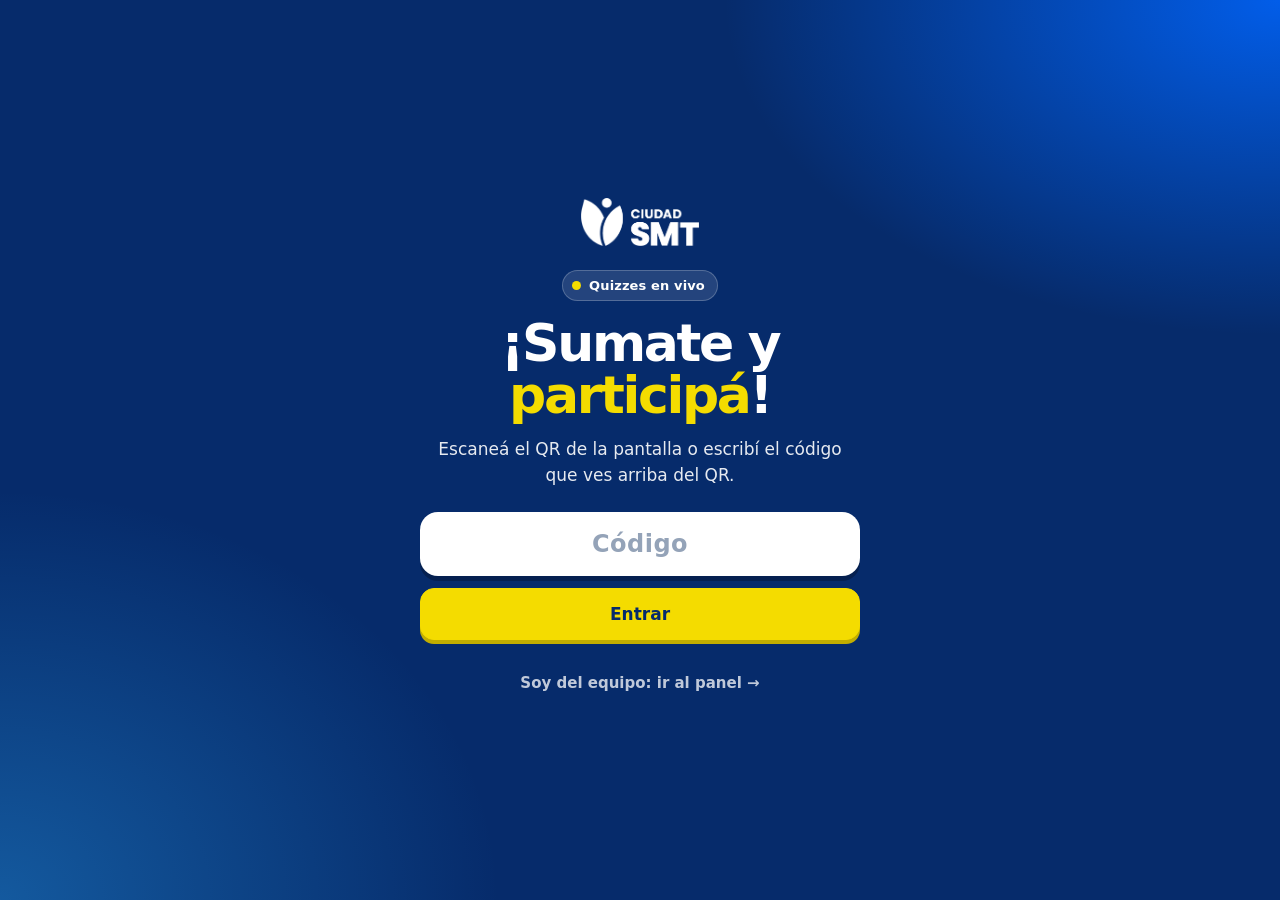
<file: index.html>
<!doctype html>
<html lang="es-AR">
<head>
  <meta charset="utf-8">
  <meta name="viewport" content="width=device-width, initial-scale=1, viewport-fit=cover">
  <meta name="color-scheme" content="light">
  <meta name="theme-color" content="#062B6B">
  <meta name="description" content="Quizzes y encuestas en vivo de la Municipalidad de San Miguel de Tucumán.">
  <title>Participá · San Miguel de Tucumán</title>
  <link rel="icon" type="image/png" sizes="32x32" href="/img/favicon-32.png">
  <link rel="icon" type="image/png" sizes="96x96" href="/img/favicon-96.png">
  <link rel="apple-touch-icon" href="/img/apple-touch-icon.png">
  <link rel="stylesheet" href="/css/base.css">
  <link rel="stylesheet" href="/css/inicio.css">
  <script type="module" src="/js/inicio.js"></script>
</head>
<body>
  <main class="entrada marca">
    <div class="entrada-caja">
      <img class="logo-ciudad" src="/img/logo-smt-blanco.png" width="507" height="206" alt="Ciudad de San Miguel de Tucumán">
      <p class="chip-marca">Quizzes en vivo</p>
      <h1 class="entrada-titulo">¡Sumate y <span>participá</span>!</h1>
      <p class="entrada-texto">Escaneá el QR de la pantalla o escribí el código que ves arriba del QR.</p>
      <form class="entrada-form" id="form">
        <label class="sr-only" for="codigo">Código</label>
        <input id="codigo" class="entrada-campo" maxlength="40" autocomplete="off" autocapitalize="off" spellcheck="false" placeholder="Código" required>
        <button class="boton boton--amarillo boton--grande">Entrar</button>
      </form>
      <a class="entrada-panel" href="/panel">Soy del equipo: ir al panel →</a>
    </div>
  </main>
</body>
</html>
</file>
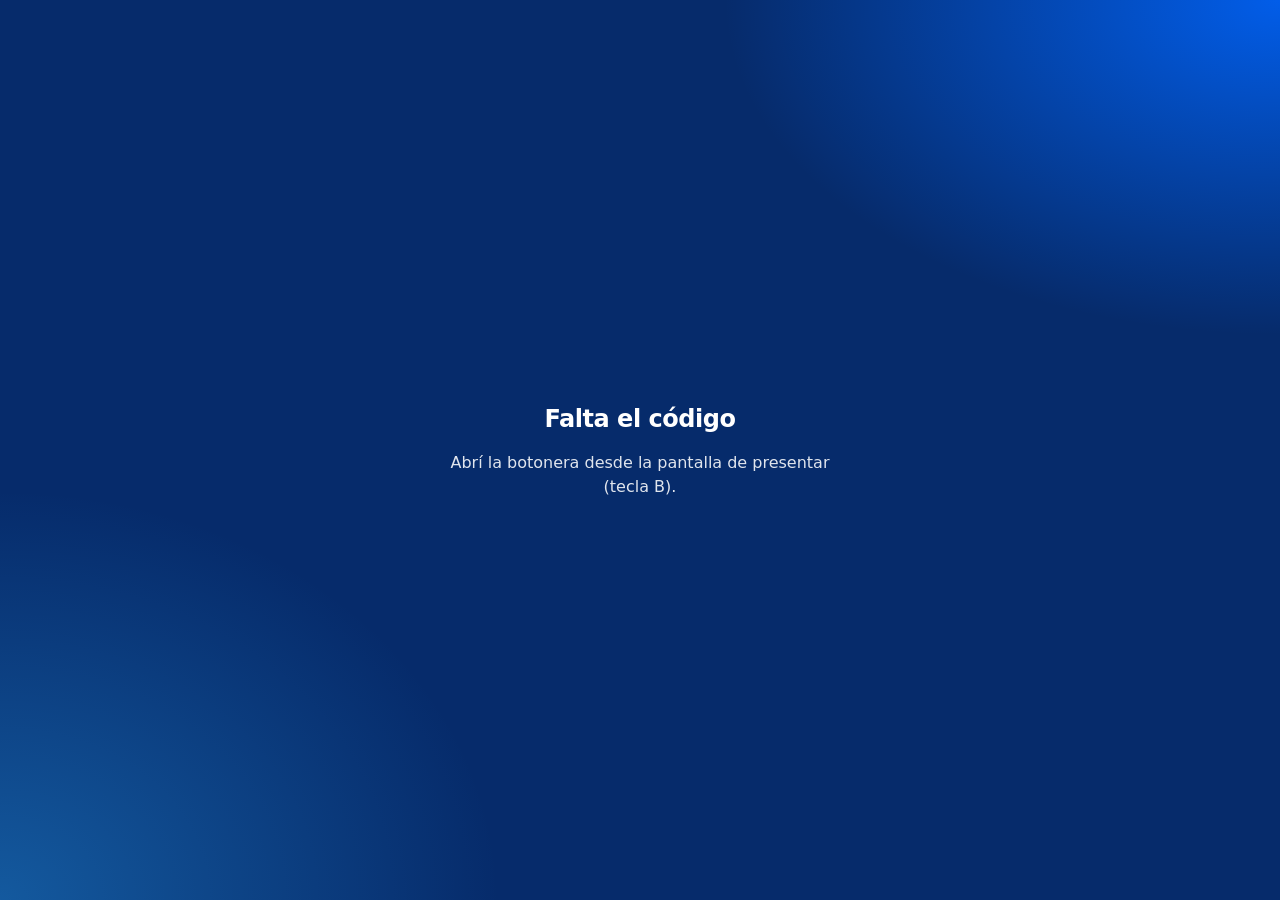
<file: control.html>
<!doctype html>
<html lang="es-AR">
<head>
  <meta charset="utf-8">
  <meta name="viewport" content="width=device-width, initial-scale=1, maximum-scale=1, user-scalable=no, viewport-fit=cover">
  <meta name="color-scheme" content="dark">
  <meta name="theme-color" content="#062B6B">
  <meta name="robots" content="noindex">
  <title>Botonera · Quizzes en vivo</title>
  <link rel="icon" type="image/png" sizes="32x32" href="/img/favicon-32.png">
  <link rel="icon" type="image/png" sizes="96x96" href="/img/favicon-96.png">
  <link rel="apple-touch-icon" href="/img/apple-touch-icon.png">
  <link rel="stylesheet" href="/css/base.css">
  <link rel="stylesheet" href="/css/control.css">
  <script type="module" src="/js/control.js"></script>
</head>
<body>
  <div id="app">
    <div class="mensaje marca"><div class="mensaje-caja"><div class="girador"></div></div></div>
  </div>
</body>
</html>
</file>
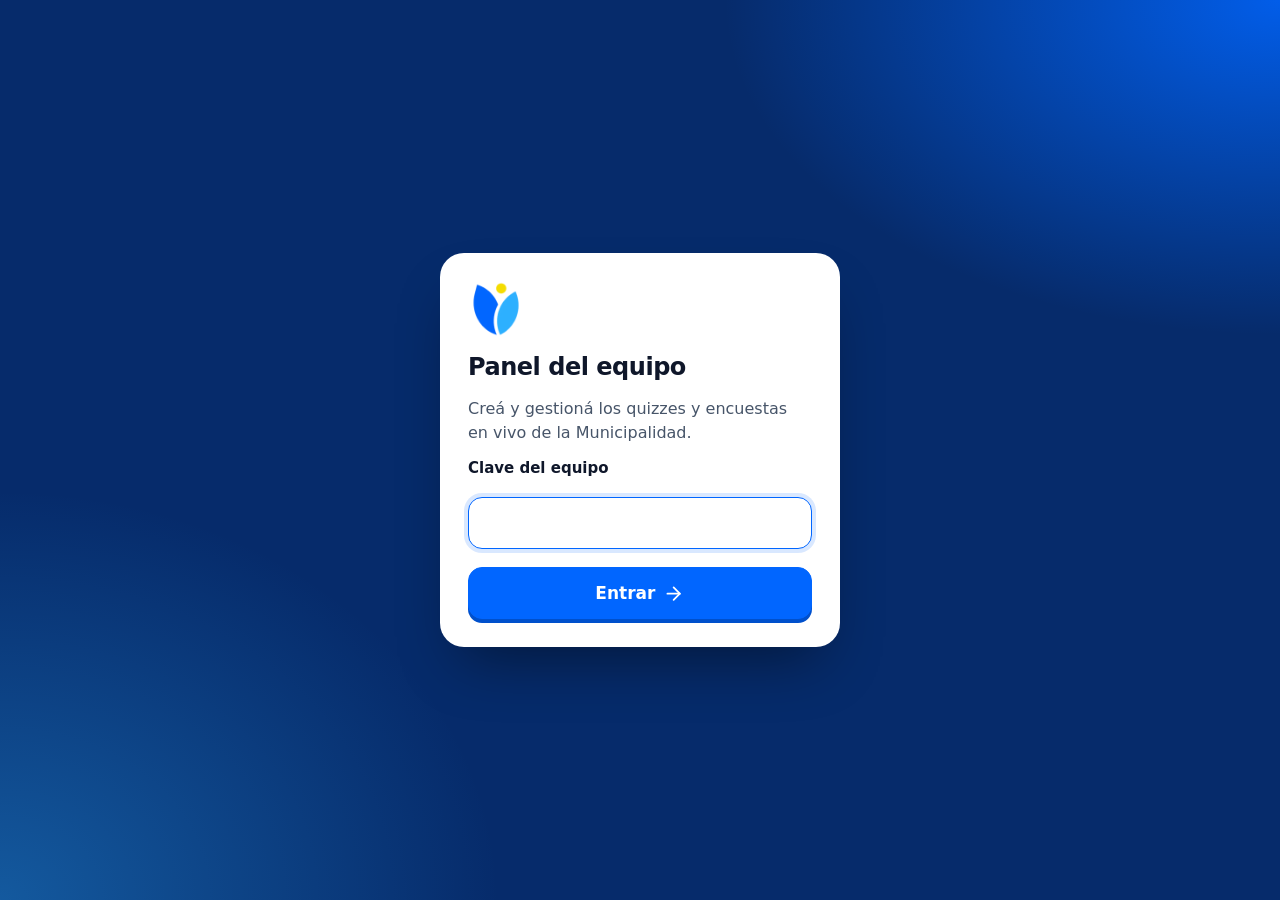
<file: panel.html>
<!doctype html>
<html lang="es-AR">
<head>
  <meta charset="utf-8">
  <meta name="viewport" content="width=device-width, initial-scale=1, viewport-fit=cover">
  <meta name="color-scheme" content="light">
  <meta name="theme-color" content="#062B6B">
  <meta name="robots" content="noindex">
  <title>Panel · Quizzes en vivo</title>
  <link rel="icon" type="image/png" sizes="32x32" href="/img/favicon-32.png">
  <link rel="icon" type="image/png" sizes="96x96" href="/img/favicon-96.png">
  <link rel="apple-touch-icon" href="/img/apple-touch-icon.png">
  <link rel="stylesheet" href="/css/base.css">
  <link rel="stylesheet" href="/css/panel.css">
  <script type="module" src="/js/panel.js"></script>
</head>
<body>
  <div id="app">
    <div class="mensaje marca"><div class="mensaje-caja"><div class="girador"></div></div></div>
  </div>
</body>
</html>
</file>
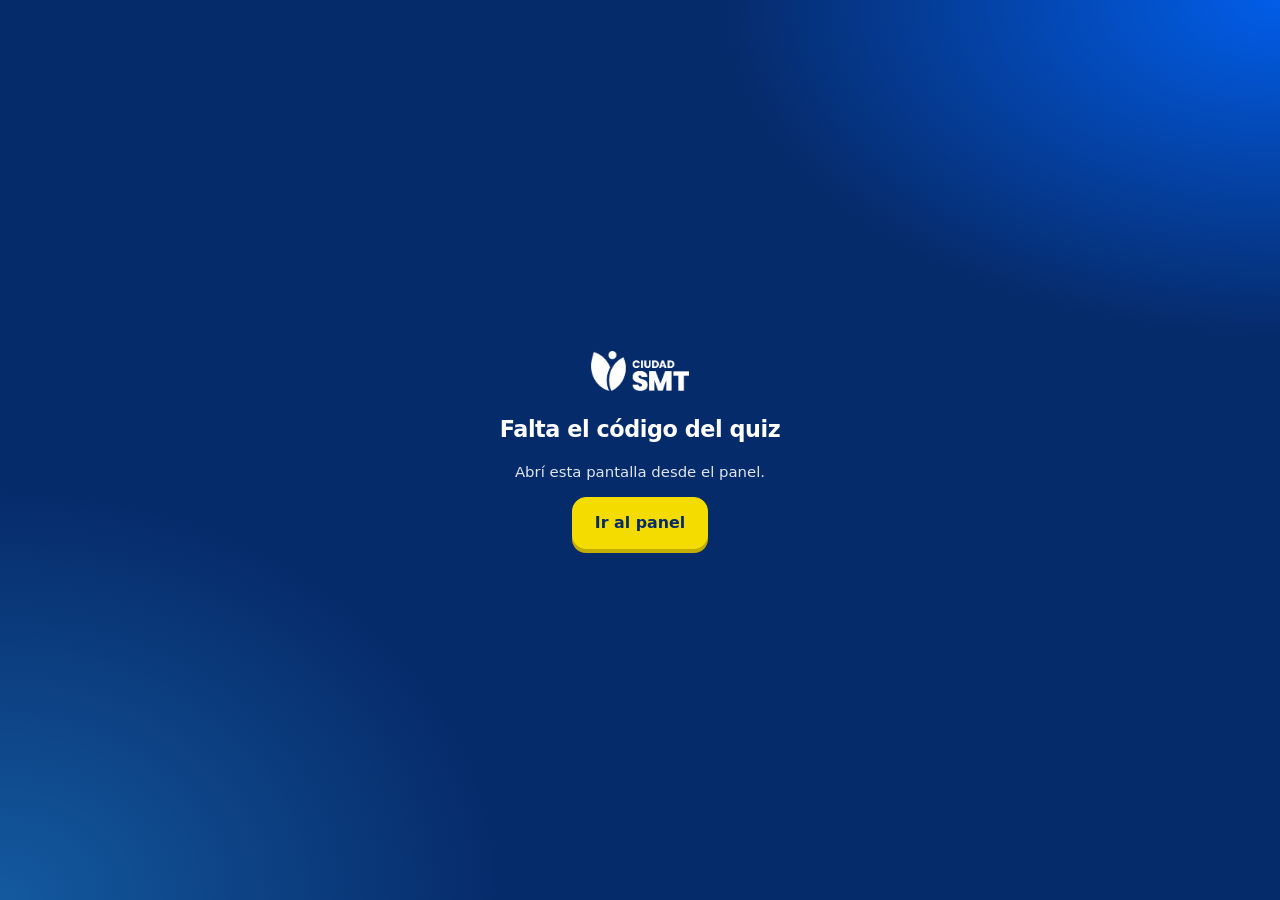
<file: presentar.html>
<!doctype html>
<html lang="es-AR" class="pag-presentar">
<head>
  <meta charset="utf-8">
  <meta name="viewport" content="width=device-width, initial-scale=1, viewport-fit=cover">
  <meta name="color-scheme" content="light">
  <meta name="theme-color" content="#062B6B">
  <meta name="robots" content="noindex">
  <title>En vivo · San Miguel de Tucumán</title>
  <link rel="icon" type="image/png" sizes="32x32" href="/img/favicon-32.png">
  <link rel="icon" type="image/png" sizes="96x96" href="/img/favicon-96.png">
  <link rel="apple-touch-icon" href="/img/apple-touch-icon.png">
  <link rel="stylesheet" href="/css/base.css">
  <link rel="stylesheet" href="/css/presentar.css">
  <script src="/js/vendor/qrcode.js" defer></script>
  <script type="module" src="/js/presentar.js"></script>
</head>
<body>
  <div id="app">
    <div class="mensaje marca"><div class="mensaje-caja"><div class="girador"></div></div></div>
  </div>
</body>
</html>
</file>
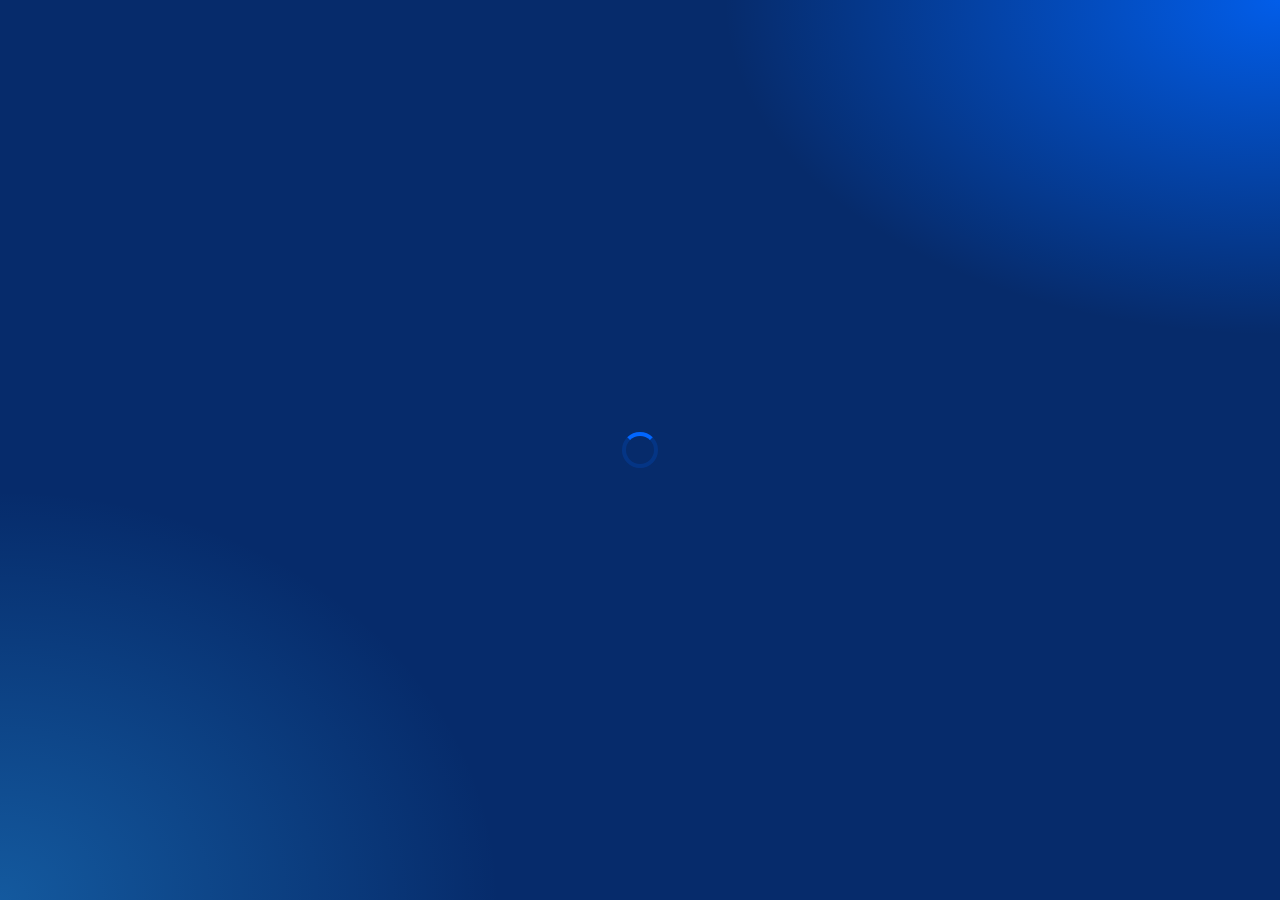
<file: responder.html>
<!doctype html>
<html lang="es-AR">
<head>
  <meta charset="utf-8">
  <meta name="viewport" content="width=device-width, initial-scale=1, viewport-fit=cover">
  <meta name="color-scheme" content="light">
  <meta name="theme-color" content="#062B6B">
  <meta name="robots" content="noindex">
  <title>Participá · San Miguel de Tucumán</title>
  <link rel="icon" type="image/png" sizes="32x32" href="/img/favicon-32.png">
  <link rel="icon" type="image/png" sizes="96x96" href="/img/favicon-96.png">
  <link rel="apple-touch-icon" href="/img/apple-touch-icon.png">
  <link rel="stylesheet" href="/css/base.css">
  <link rel="stylesheet" href="/css/responder.css">
  <script type="module" src="/js/responder.js"></script>
</head>
<body>
  <main id="app" class="resp">
    <div class="mensaje marca"><div class="mensaje-caja"><div class="girador"></div></div></div>
  </main>
  <noscript><p style="padding:24px">Para participar hace falta activar JavaScript.</p></noscript>
</body>
</html>
</file>
<file: css/base.css>
/* ═══════════════════════════════════════════════
   Quizzes en vivo · Municipalidad de San Miguel de Tucumán
   Misma base que SMT EstudIA: letra del sistema (cero bytes de
   tipografía), tamaños en rem, los colores del isologo y el azul tinta
   de la marca. Cada quiz elige su acento (--acento, ver juego.js).
   ═══════════════════════════════════════════════ */

:root {
  --font: system-ui, -apple-system, 'Segoe UI', Roboto, 'Helvetica Neue', Arial, 'Noto Sans', sans-serif,
          'Apple Color Emoji', 'Segoe UI Emoji';

  /* Los colores del isologo y la tinta de la marca */
  --tinta: #062B6B;
  --azul: #0166FF;
  --celeste: #2DB0FF;
  --amarillo: #F4DC00;

  /* Acento del quiz (lo pisa aplicarTema) */
  --acento: #0166FF;
  --acento-hover: #0050CC;
  --acento-rgb: 1, 102, 255;
  --acento-suave: #EAF3FF;

  --fondo: #F5F7FA;
  --panel: #FFFFFF;
  --elevado: #EEF2F6;
  --texto: #0F172A;        /* 17.8:1 */
  --texto-2: #475569;      /* 7.6:1 */
  --texto-3: #5B6B80;      /* 5.4:1 */
  --borde: #E2E8F0;
  --borde-fuerte: #CBD5E1;

  --exito: #047857;
  --exito-suave: #E7F6F0;
  --peligro: #DC2626;
  --peligro-ink: #B91C1C;
  --peligro-suave: #FDECEC;
  --aviso-ink: #92400E;
  --aviso-suave: #FEF6DC;

  --foco: 0 0 0 2px #FFFFFF, 0 0 0 4px #1D4ED8;
  --r-sm: 6px;
  --r-md: 10px;
  --r-lg: 14px;
  --r-xl: 18px;
  --r-2xl: 24px;
  --sombra-sm: 0 1px 3px rgba(15, 23, 42, 0.07);
  --sombra-md: 0 6px 16px -4px rgba(15, 23, 42, 0.10);
  --sombra-lg: 0 14px 32px -8px rgba(15, 23, 42, 0.14);
  --ease: cubic-bezier(0.22, 1, 0.36, 1);
  --resorte: cubic-bezier(0.34, 1.56, 0.64, 1);
  color-scheme: light;
}

*, *::before, *::after { box-sizing: border-box; }
html { -webkit-text-size-adjust: 100%; text-size-adjust: 100%; }
body {
  margin: 0;
  min-height: 100vh;
  min-height: 100dvh;
  font-family: var(--font);
  color: var(--texto);
  background: var(--fondo);
  line-height: 1.5;
  -webkit-font-smoothing: antialiased;
}
h1, h2, h3, p, ol, ul, figure, fieldset { margin: 0; }
ol, ul { padding: 0; list-style: none; }
fieldset { padding: 0; border: 0; min-width: 0; }
button, input, textarea, select { font: inherit; color: inherit; }
button { -webkit-tap-highlight-color: transparent; }
img, svg { display: block; max-width: 100%; }
a { color: var(--acento); }
:focus-visible { outline: none; box-shadow: var(--foco); }
[hidden] { display: none !important; }
.sr-only {
  position: absolute; width: 1px; height: 1px; padding: 0; margin: -1px;
  overflow: hidden; clip: rect(0, 0, 0, 0); white-space: nowrap; border: 0;
}
.icono { width: 1.25em; height: 1.25em; flex: none; }

@media (prefers-reduced-motion: reduce) {
  *, *::before, *::after { animation-duration: 0.01ms !important; animation-iteration-count: 1 !important; transition-duration: 0.01ms !important; }
}

/* ── Banda de marca ──
   La tinta de la marca con el acento del quiz y el celeste del logo
   derramados en las esquinas, como el login de SMT EstudIA. */
.marca {
  position: relative;
  isolation: isolate;
  overflow: hidden;
  background: var(--tinta);
  color: #FFFFFF;
}
.marca::before {
  content: '';
  position: absolute;
  inset: 0;
  z-index: -1;
  background:
    radial-gradient(70% 60% at 100% 0%, rgba(var(--acento-rgb), 0.85), transparent 62%),
    radial-gradient(60% 70% at 0% 100%, rgba(45, 176, 255, 0.35), transparent 65%);
}
.logo-ciudad { width: auto; height: 40px; }
.chip-marca {
  display: inline-flex;
  align-items: center;
  gap: 8px;
  padding: 5px 12px 5px 9px;
  border-radius: 999px;
  background: rgba(255, 255, 255, 0.12);
  border: 1px solid rgba(255, 255, 255, 0.22);
  font-size: 0.8125rem;
  font-weight: 650;
  letter-spacing: 0.01em;
}
.chip-marca::before {
  content: '';
  width: 9px; height: 9px;
  border-radius: 50%;
  background: var(--amarillo);   /* el punto amarillo del isologo */
}

/* ── Botones ──
   Con "escalón" abajo: se hunden al tocarlos, como un botón de juego. */
.boton {
  --b-fondo: var(--panel);
  --b-texto: var(--texto);
  --b-borde: var(--borde-fuerte);
  --b-escalon: var(--borde-fuerte);
  position: relative;
  display: inline-flex;
  align-items: center;
  justify-content: center;
  gap: 8px;
  min-height: 52px;
  padding: 0 22px;
  border: 1.5px solid var(--b-borde);
  border-radius: var(--r-lg);
  background: var(--b-fondo);
  color: var(--b-texto);
  font-size: 1.0625rem;
  font-weight: 750;
  line-height: 1.2;
  text-decoration: none;
  cursor: pointer;
  box-shadow: 0 4px 0 var(--b-escalon);
  transition: transform 0.1s ease, box-shadow 0.1s ease, background-color 0.15s ease, border-color 0.15s ease;
  user-select: none;
}
.boton:hover { filter: brightness(1.03); }
.boton:active:not(:disabled) { transform: translateY(3px); box-shadow: 0 1px 0 var(--b-escalon); }
.boton:focus-visible { box-shadow: 0 4px 0 var(--b-escalon), var(--foco); }
.boton:disabled { opacity: 0.55; cursor: not-allowed; }
.boton--primario {
  --b-fondo: var(--acento);
  --b-texto: #FFFFFF;
  --b-borde: var(--acento);
  --b-escalon: var(--acento-hover);
}
.boton--amarillo {
  --b-fondo: var(--amarillo);
  --b-texto: var(--tinta);
  --b-borde: var(--amarillo);
  --b-escalon: #C2AE00;
}
.boton--peligro {
  --b-fondo: var(--panel);
  --b-texto: var(--peligro-ink);
  --b-borde: #F3B4B4;
  --b-escalon: #F3B4B4;
}
.boton--fantasma {
  --b-fondo: transparent;
  --b-borde: transparent;
  --b-escalon: transparent;
  --b-texto: var(--texto-2);
  box-shadow: none;
}
.boton--fantasma:hover { background: var(--elevado); filter: none; }
.boton--ancho { flex: 1; }
.boton--chico { min-height: 40px; padding: 0 14px; font-size: 0.9375rem; border-radius: var(--r-md); box-shadow: 0 3px 0 var(--b-escalon); }
.boton--icono { min-width: 44px; padding: 0 10px; }
.boton--chico.boton--icono { min-width: 40px; padding: 0 8px; }

/* ── Campos ── (≥16px: el iPhone no hace zoom al tocarlos) */
.campo {
  width: 100%;
  min-height: 52px;
  padding: 12px 16px;
  border: 1.5px solid var(--borde-fuerte);
  border-radius: var(--r-lg);
  background: var(--panel);
  font-size: 1.0625rem;
  line-height: 1.4;
  transition: border-color 0.15s ease, box-shadow 0.15s ease;
}
.campo::placeholder { color: #8391A5; }
.campo:hover { border-color: #94A3B8; }
.campo:focus { outline: none; border-color: var(--acento); box-shadow: 0 0 0 4px rgba(var(--acento-rgb), 0.15); }
textarea.campo { resize: vertical; min-height: 130px; }
.etiqueta { display: block; margin-bottom: 6px; font-size: 0.9375rem; font-weight: 700; color: var(--texto); }
.etiqueta small { font-weight: 500; color: var(--texto-3); }

/* ── Caja de ayuda ── (urgencias; la tinta amarilla del logo, en suave) */
.ayuda {
  display: grid;
  gap: 10px;
  padding: 16px 18px;
  border-radius: var(--r-lg);
  background: var(--aviso-suave);
  border: 1px solid #F1D97A;
  color: #4A3B00;
  font-size: 0.9375rem;
}
.ayuda-titulo { display: flex; align-items: center; gap: 8px; font-weight: 800; color: var(--tinta); }
.ayuda-lineas { display: grid; gap: 8px; }
.ayuda-lineas a {
  display: grid;
  grid-template-columns: auto 1fr;
  align-items: center;
  column-gap: 12px;
  min-height: 48px;
  padding: 8px 14px;
  border-radius: var(--r-md);
  background: #FFFFFF;
  border: 1px solid #F1D97A;
  color: var(--tinta);
  text-decoration: none;
}
.ayuda-lineas .icono { grid-row: span 2; }
.ayuda-lineas b { font-size: 1.125rem; white-space: nowrap; }
.ayuda-lineas span { font-size: 0.875rem; color: #5C4A00; line-height: 1.3; }

/* ── QR ── */
.qr { position: relative; display: block; aspect-ratio: 1; }
.qr-svg { width: 100%; height: 100%; }
.qr-logo {
  position: absolute;
  inset: 0;
  margin: auto;
  width: 21%;
  height: 21%;
  padding: 2.5%;
  border-radius: 24%;
  background: #FFFFFF;
}
.qr-logo img { width: 100%; height: 100%; object-fit: contain; }

/* ── Avisos ── */
.toast {
  position: fixed;
  left: 50%;
  bottom: calc(24px + env(safe-area-inset-bottom));
  z-index: 50;
  max-width: calc(100vw - 32px);
  padding: 12px 18px;
  border-radius: 999px;
  background: var(--tinta);
  color: #FFFFFF;
  font-weight: 650;
  box-shadow: var(--sombra-lg);
  transform: translate(-50%, 20px);
  opacity: 0;
  pointer-events: none;
  transition: opacity 0.2s ease, transform 0.3s var(--ease);
}
.toast--visible { opacity: 1; transform: translate(-50%, 0); }
.confeti { position: fixed; inset: 0; width: 100%; height: 100%; z-index: 60; pointer-events: none; }
.aviso-local {
  position: fixed;
  left: 50%;
  top: 2px;
  transform: translateX(-50%);
  z-index: 40;
  white-space: nowrap;
  opacity: 0.9;
  padding: 4px 12px;
  border-radius: 999px;
  background: var(--amarillo);
  color: var(--tinta);
  font-size: 0.75rem;
  font-weight: 800;
  letter-spacing: 0.02em;
  box-shadow: var(--sombra-md);
  pointer-events: none;
}
.girador {
  width: 36px; height: 36px;
  border-radius: 50%;
  border: 4px solid rgba(var(--acento-rgb), 0.18);
  border-top-color: var(--acento);
  animation: girar 0.8s linear infinite;
}
@keyframes girar { to { transform: rotate(360deg); } }
@keyframes entrar { from { opacity: 0; transform: translateY(10px); } }
@keyframes pop { 0% { transform: scale(1); } 40% { transform: scale(1.25); } 100% { transform: scale(1); } }
@keyframes sacudir { 10%, 90% { transform: translateX(-1px); } 20%, 80% { transform: translateX(3px); } 30%, 50%, 70% { transform: translateX(-6px); } 40%, 60% { transform: translateX(6px); } }
@keyframes latido { 0%, 100% { opacity: 1; transform: scale(1); } 50% { opacity: 0.45; transform: scale(0.8); } }

/* ── Pantalla de mensaje (cargando, no existe, cerrado) ── */
.mensaje {
  min-height: 100vh;
  min-height: 100dvh;
  display: grid;
  place-items: center;
  padding: 24px 16px;
  text-align: center;
}
.mensaje-caja { display: grid; justify-items: center; gap: 14px; max-width: 420px; }
.mensaje-caja .logo-ciudad { margin-bottom: 8px; }
.mensaje h1 { font-size: 1.5rem; font-weight: 800; letter-spacing: -0.02em; }
.mensaje p { color: rgba(255, 255, 255, 0.88); }

/* ── Tarjeta de clave del equipo (panel y presentar) ── */
.clave-tarjeta {
  display: grid;
  gap: 12px;
  width: 100%;
  max-width: 400px;
  padding: 28px;
  border-radius: var(--r-2xl);
  background: var(--panel);
  color: var(--texto);
  text-align: left;
  box-shadow: 0 30px 60px -20px rgba(0, 0, 0, 0.45);
  animation: entrar 0.4s var(--ease);
}
.clave-tarjeta h1 { font-size: 1.5rem; font-weight: 850; letter-spacing: -0.02em; }
.clave-tarjeta p { color: var(--texto-2); }
.clave-tarjeta .boton { margin-top: 6px; }
.clave-error { padding: 10px 12px; border-radius: var(--r-md); background: var(--peligro-suave); color: var(--peligro-ink) !important; font-weight: 650; }
</file>
<file: css/inicio.css>
/* ── Portada ── */
.entrada { min-height: 100vh; min-height: 100dvh; display: grid; place-items: center; padding: calc(24px + env(safe-area-inset-top)) 20px 32px; }
.entrada-caja { display: grid; justify-items: center; gap: 16px; width: 100%; max-width: 440px; text-align: center; animation: entrar 0.5s var(--ease); }
.entrada .logo-ciudad { height: 48px; margin-bottom: 8px; }
.entrada-titulo { font-size: clamp(2.25rem, 1.6rem + 3vw, 3.25rem); font-weight: 900; line-height: 1; letter-spacing: -0.045em; }
.entrada-titulo span { color: var(--amarillo); }
.entrada-texto { font-size: 1.0625rem; color: rgba(255, 255, 255, 0.9); }
.entrada-form { display: grid; gap: 12px; width: 100%; margin-top: 8px; }
.entrada-campo {
  width: 100%;
  min-height: 64px;
  padding: 0 18px;
  border: 0;
  border-radius: 18px;
  background: #FFFFFF;
  box-shadow: 0 5px 0 rgba(0, 0, 0, 0.25);
  color: var(--tinta);
  font-size: 1.5rem;
  font-weight: 850;
  text-align: center;
  letter-spacing: 0.02em;
}
.entrada-campo::placeholder { color: #94A3B8; font-weight: 700; }
.entrada-campo:focus { outline: none; box-shadow: 0 5px 0 rgba(0, 0, 0, 0.25), 0 0 0 4px var(--amarillo); }
.entrada-form .boton { width: 100%; }
.entrada-panel { margin-top: 16px; color: rgba(255, 255, 255, 0.75); font-size: 0.9375rem; font-weight: 650; text-decoration: none; }
.entrada-panel:hover { color: #FFFFFF; text-decoration: underline; }
</file>
<file: css/control.css>
/* ── Botonera del presentador ──
   Como la del CIMT: cada zona tiene un alto proporcional a la pantalla y
   NUNCA crece por el texto (se corta con "…"), así los botones no se mueven
   de lugar en medio de la charla. */
html, body { height: 100%; overflow: hidden; background: var(--tinta); user-select: none; touch-action: manipulation; }

.bot {
  display: grid;
  grid-template-columns: minmax(0, 1fr);
  grid-template-rows: auto minmax(0, 1fr) minmax(0, 1.05fr) minmax(0, 1.3fr) minmax(0, 0.55fr) auto;
  gap: 10px;
  height: 100vh;
  height: 100dvh;
  padding: calc(10px + env(safe-area-inset-top)) 12px calc(12px + env(safe-area-inset-bottom));
  color: #FFFFFF;
}
.bot button {
  position: relative;
  display: flex;
  flex-direction: column;
  align-items: center;
  justify-content: center;
  gap: 4px;
  min-width: 0;
  min-height: 0;
  overflow: hidden;
  padding: 6px 12px;
  border: 0;
  border-radius: 22px;
  color: inherit;
  font-weight: 900;
  line-height: 1.1;
  text-align: center;
  cursor: pointer;
  transition: transform 0.08s ease, filter 0.15s ease, box-shadow 0.2s ease, opacity 0.2s ease;
}
.bot button:active:not(:disabled) { transform: scale(0.97); filter: brightness(1.2); }
.bot button:disabled, .bot button[aria-disabled="true"] { opacity: 0.45; }
.bot button small {
  display: -webkit-box;
  max-width: 94%;
  overflow: hidden;
  font-size: clamp(12px, 3.6vw, 15px);
  font-weight: 650;
  line-height: 1.25;
  opacity: 0.88;
  -webkit-line-clamp: 2;
  -webkit-box-orient: vertical;
}
/* Confirmación de cada toque: borde verde si la pantalla lo recibió, rojo si no */
.bot button.enviando { box-shadow: inset 0 0 0 4px rgba(255, 255, 255, 0.55); }
.bot button.llego { box-shadow: inset 0 0 0 5px #34D399; }
.bot button.fallo { box-shadow: inset 0 0 0 5px #F87171; animation: sacudir 0.35s ease; }

.bot-estado { display: flex; align-items: center; gap: 10px; min-height: 32px; font-size: 14px; font-weight: 650; color: #B9C8E4; }
.bot-punto { flex: none; width: 12px; height: 12px; border-radius: 50%; background: #F87171; }
.bot-punto.ok { background: #34D399; }
.bot-titulo { flex: 1; min-width: 0; overflow: hidden; white-space: nowrap; text-overflow: ellipsis; color: #E4ECF8; }
.bot-num { display: flex; align-items: center; gap: 8px; color: #FFFFFF; font-size: 16px; }
.bot-guiado { padding: 2px 8px; border-radius: 999px; background: rgba(244, 220, 0, 0.18); color: var(--amarillo); font-size: 11px; letter-spacing: 0.06em; }

.bot-tarjeta {
  display: flex;
  flex-direction: column;
  gap: 6px;
  min-height: 0;
  overflow: hidden;
  padding: 14px 16px;
  border-left: 4px solid var(--celeste);
  border-radius: 18px;
  background: rgba(255, 255, 255, 0.08);
}
.bot-tipo { font-size: 12px; font-weight: 800; letter-spacing: 0.08em; text-transform: uppercase; color: var(--celeste); }
.bot-texto {
  display: -webkit-box;
  overflow: hidden;
  font-size: clamp(16px, 4.6vw, 20px);
  font-weight: 800;
  line-height: 1.25;
  -webkit-line-clamp: 3;
  -webkit-box-orient: vertical;
}
.bot-stats { margin-top: auto; font-size: 15px; color: #B9C8E4; }
.bot-stats b { font-size: 20px; color: #FFFFFF; font-variant-numeric: tabular-nums; }
.bot-stats .bot-bien { color: #34D399; }

/* ACCIÓN: amarillo cuando toca hacer algo en esta pregunta */
.bot-accion { background: #0D3B85; font-size: clamp(20px, 6.6vw, 28px); }
.bot-accion.toca { background: var(--amarillo); color: var(--tinta); animation: late 1.3s ease-in-out infinite; }
.bot-accion.nada { background: rgba(255, 255, 255, 0.06); color: #8FA3C6; }
@keyframes late { 0%, 100% { box-shadow: 0 0 0 0 rgba(244, 220, 0, 0); } 50% { box-shadow: 0 0 0 6px rgba(244, 220, 0, 0.35); } }
.bot-siguiente { background: var(--azul); font-size: clamp(26px, 9vw, 38px); }

.bot-fila { display: grid; grid-template-columns: 1fr 1fr; gap: 10px; min-height: 0; }
.bot-gris { flex-direction: row !important; gap: 8px !important; background: rgba(255, 255, 255, 0.1); font-size: clamp(15px, 4.6vw, 19px); }
.bot-gris .icono { width: 22px; height: 22px; }

.bot-chips { display: flex; gap: 6px; overflow-x: auto; padding: 2px; scrollbar-width: none; }
.bot .chip-s {
  flex: none;
  width: 46px;
  height: 46px;
  padding: 0;
  border: 2px solid rgba(255, 255, 255, 0.18);
  border-radius: 14px;
  background: rgba(255, 255, 255, 0.06);
  font-size: 16px;
}
.bot .chip-s .icono { width: 20px; height: 20px; }
.bot .chip-s.hecha { opacity: 0.55; }
.bot .chip-s.actual { border-color: #34D399; background: #34D399; color: #052E1F; opacity: 1; }

/* Celular acostado: ACCIÓN y SIGUIENTE lado a lado */
@media (orientation: landscape) and (max-height: 560px) {
  .bot {
    grid-template-columns: minmax(0, 1fr) minmax(0, 1fr);
    grid-template-rows: auto minmax(0, 0.8fr) minmax(0, 1.3fr) minmax(0, 0.6fr) auto;
    gap: 8px;
  }
  .bot-estado, .bot-tarjeta, .bot-chips { grid-column: 1 / -1; }
  .bot-fila { grid-column: 1 / -1; }
  .bot-texto { -webkit-line-clamp: 2; }
}
</file>
<file: css/panel.css>
/* ── Panel del equipo ── */

.panel-ancho { width: 100%; max-width: 1080px; margin-inline: auto; padding-inline: 20px; }
.espacio { flex: 1; }
.contador {
  display: inline-grid;
  place-items: center;
  min-width: 28px;
  height: 28px;
  padding: 0 8px;
  border-radius: 999px;
  background: var(--acento-suave);
  color: var(--acento);
  font-size: 0.875rem;
  font-weight: 800;
  vertical-align: middle;
}

.panel-top { padding: calc(18px + env(safe-area-inset-top)) 0 22px; border-radius: 0 0 28px 28px; }
.panel-top-fila { display: flex; align-items: center; gap: 18px; }
.panel-marca { display: block; }
.panel-top-titulo { flex: 1; display: grid; justify-items: start; gap: 6px; }
.panel-top-titulo h1 { font-size: 1.75rem; font-weight: 850; letter-spacing: -0.03em; line-height: 1.1; }
.boton--claro {
  --b-fondo: rgba(255, 255, 255, 0.12);
  --b-borde: rgba(255, 255, 255, 0.25);
  --b-escalon: rgba(0, 0, 0, 0.25);
  --b-texto: #FFFFFF;
}

.panel-cuerpo { display: grid; gap: 20px; padding-top: 28px; padding-bottom: 48px; animation: entrar 0.35s var(--ease); }
.panel-barra { display: flex; align-items: center; justify-content: space-between; gap: 12px; flex-wrap: wrap; }
.panel-barra h2 { display: flex; align-items: center; gap: 10px; font-size: 1.5rem; font-weight: 850; letter-spacing: -0.02em; }

/* Tarjetas de quiz */
.tarjetas { display: grid; grid-template-columns: repeat(auto-fill, minmax(300px, 1fr)); gap: 16px; }
.tarjeta {
  position: relative;
  display: grid;
  grid-template-rows: 1fr auto;
  border: 1px solid var(--borde);
  border-top: 6px solid var(--t-color);
  border-radius: var(--r-xl);
  background: var(--panel);
  box-shadow: var(--sombra-md);
  transition: transform 0.2s var(--ease), box-shadow 0.2s ease;
}
.tarjeta:hover { transform: translateY(-2px); box-shadow: var(--sombra-lg); }
.tarjeta-cuerpo { display: grid; align-content: start; gap: 8px; padding: 18px 18px 12px; }
.tarjeta-chips { display: flex; flex-wrap: wrap; gap: 6px; }
.chip { display: inline-flex; align-items: center; gap: 6px; padding: 3px 10px; border-radius: 999px; font-size: 0.8125rem; font-weight: 750; }
.chip--modo { background: var(--t-suave); color: var(--t-color); }
.chip--abierto { background: var(--exito-suave); color: var(--exito); }
.chip--abierto::before { content: ''; width: 7px; height: 7px; border-radius: 50%; background: currentColor; animation: latido 1.6s ease-in-out infinite; }
.chip--cerrado { background: var(--elevado); color: var(--texto-3); }
.tarjeta-titulo { font-size: 1.1875rem; font-weight: 800; line-height: 1.25; letter-spacing: -0.015em; }
.tarjeta-titulo a { color: var(--texto); text-decoration: none; }
.tarjeta-titulo a:hover { color: var(--t-color); }
.tarjeta-meta { font-size: 0.9375rem; color: var(--texto-3); }
.tarjeta-meta b { color: var(--texto-2); }
.tarjeta-link { display: flex; align-items: center; gap: 6px; overflow: hidden; font-size: 0.875rem; color: var(--texto-3); white-space: nowrap; text-overflow: ellipsis; }
.tarjeta-link b { color: var(--tinta); }
.tarjeta-link .icono { width: 15px; height: 15px; }
.tarjeta-acciones { display: flex; flex-wrap: wrap; gap: 8px; padding: 12px 18px 18px; }

/* Menú de acciones */
.menu { position: relative; }
.menu summary { list-style: none; }
.menu summary::-webkit-details-marker { display: none; }
.menu-lista {
  position: absolute;
  right: 0;
  top: calc(100% + 8px);
  z-index: 20;
  display: grid;
  min-width: 270px;
  padding: 6px;
  border: 1px solid var(--borde);
  border-radius: var(--r-lg);
  background: var(--panel);
  box-shadow: var(--sombra-lg);
  animation: entrar 0.18s var(--ease);
}
.menu-lista button, .menu-lista a {
  display: flex;
  align-items: center;
  gap: 10px;
  min-height: 42px;
  padding: 8px 12px;
  border: 0;
  border-radius: var(--r-md);
  background: none;
  color: var(--texto);
  font-size: 0.9375rem;
  font-weight: 650;
  text-align: left;
  text-decoration: none;
  cursor: pointer;
}
.menu-lista button:hover, .menu-lista a:hover { background: var(--elevado); }
.menu-lista .icono { width: 18px; height: 18px; color: var(--texto-3); }
.menu-lista .menu-peligro, .menu-lista .menu-peligro .icono { color: var(--peligro-ink); }

.vacio { display: grid; justify-items: center; gap: 10px; padding: 48px 20px; border: 2px dashed var(--borde-fuerte); border-radius: var(--r-2xl); text-align: center; }
.vacio-emoji { font-size: 3rem; }
.vacio h3 { font-size: 1.375rem; font-weight: 850; }
.vacio p { color: var(--texto-3); }

/* Plantillas */
.plantillas { display: grid; grid-template-columns: repeat(auto-fit, minmax(240px, 1fr)); gap: 16px; }
.plantilla {
  display: grid;
  justify-items: start;
  gap: 8px;
  width: 100%;
  height: 100%;
  padding: 22px;
  border: 2px solid var(--borde);
  border-radius: var(--r-xl);
  background: var(--panel);
  box-shadow: 0 5px 0 var(--borde);
  text-align: left;
  cursor: pointer;
  transition: transform 0.15s var(--ease), border-color 0.15s ease, box-shadow 0.15s ease;
}
.plantilla:hover { border-color: var(--t-color); box-shadow: 0 5px 0 var(--t-color); transform: translateY(-3px); }
.plantilla:active { transform: translateY(2px); box-shadow: 0 1px 0 var(--t-color); }
.plantilla-emoji { display: grid; place-items: center; width: 56px; height: 56px; border-radius: 16px; background: var(--t-suave); font-size: 2rem; }
.plantilla b { font-size: 1.25rem; font-weight: 850; }
.plantilla span:last-child { color: var(--texto-3); }

/* ── Editor ── */
.editor-top {
  position: sticky;
  top: 0;
  z-index: 10;
  padding: calc(10px + env(safe-area-inset-top)) 0 10px;
  border-bottom: 1px solid var(--borde);
  background: rgba(255, 255, 255, 0.92);
  backdrop-filter: blur(10px);
  -webkit-backdrop-filter: blur(10px);
}
.editor-top-fila { display: flex; align-items: center; gap: 8px; }
.editor-estado { display: inline-flex; align-items: center; gap: 6px; font-size: 0.875rem; font-weight: 700; color: var(--texto-3); white-space: nowrap; }
.editor-estado::before { content: ''; width: 8px; height: 8px; border-radius: 50%; background: var(--exito); }
.editor-estado[data-estado="sucio"]::before { background: #F59E0B; }
.editor-estado[data-estado="guardando"]::before { background: var(--acento); animation: latido 1s infinite; }

.editor { display: grid; gap: 18px; max-width: 820px; padding-top: 22px; padding-bottom: 48px; }
.editor-errores { padding: 14px 18px; border: 1px solid #F3B4B4; border-radius: var(--r-lg); background: var(--peligro-suave); color: var(--peligro-ink); }
.editor-errores ul { margin-top: 6px; padding-left: 18px; list-style: disc; }
.editor-aviso, .editor-nota { display: flex; align-items: flex-start; gap: 8px; padding: 12px 16px; border-radius: var(--r-lg); font-size: 0.9375rem; font-weight: 600; }
.editor-aviso { background: var(--aviso-suave); color: var(--aviso-ink); }
.editor-nota { background: var(--acento-suave); color: var(--texto-2); }
.editor-nota .icono { color: var(--acento); }
.editor-nota .icono:not(:first-child) { display: inline; vertical-align: -3px; width: 16px; height: 16px; }

.editor-portada { display: grid; gap: 6px; padding: 26px 24px; border-radius: var(--r-2xl); }
.editor-portada input, .editor-portada textarea {
  width: 100%;
  padding: 4px 8px;
  margin-left: -8px;
  border: 0;
  border-radius: var(--r-md);
  background: transparent;
  color: #FFFFFF;
  resize: none;
}
.editor-portada input::placeholder, .editor-portada textarea::placeholder { color: rgba(255, 255, 255, 0.55); }
.editor-portada input:hover, .editor-portada textarea:hover { background: rgba(255, 255, 255, 0.08); }
.editor-portada input:focus, .editor-portada textarea:focus { outline: none; background: rgba(255, 255, 255, 0.12); box-shadow: 0 0 0 2px rgba(255, 255, 255, 0.5); }
.portada-etiqueta { font-size: 0.875rem; font-weight: 750; color: var(--amarillo) !important; }
.portada-titulo { font-size: clamp(1.5rem, 1.1rem + 2vw, 2.25rem); font-weight: 850; line-height: 1.1; letter-spacing: -0.03em; }
.portada-subtitulo { font-size: 1.125rem; font-weight: 600; }

.editor-bloque { display: grid; gap: 16px; padding: 22px; border: 1px solid var(--borde); border-radius: var(--r-2xl); background: var(--panel); box-shadow: var(--sombra-sm); }
.bloque-titulo { display: flex; align-items: center; gap: 10px; font-size: 1.25rem; font-weight: 850; letter-spacing: -0.02em; }
.editor-fila { display: grid; grid-template-columns: repeat(auto-fit, minmax(240px, 1fr)); gap: 14px; }
.ayuda-campo { display: block; margin-top: 6px; font-size: 0.8125rem; color: var(--texto-3); }

.modos { display: grid; grid-template-columns: repeat(auto-fit, minmax(220px, 1fr)); gap: 10px; }
.modo-op {
  position: relative;
  display: grid;
  grid-template-columns: auto 1fr;
  column-gap: 12px;
  padding: 14px 16px;
  border: 2px solid var(--borde);
  border-radius: var(--r-lg);
  box-shadow: 0 3px 0 var(--borde);
  cursor: pointer;
  transition: border-color 0.15s ease, background-color 0.15s ease;
}
.modo-op input { position: absolute; opacity: 0; pointer-events: none; }
.modo-emoji { grid-row: span 2; font-size: 1.75rem; line-height: 1.2; }
.modo-op b { font-weight: 800; }
.modo-op small { color: var(--texto-3); line-height: 1.35; }
.modo-op:has(input:checked) { border-color: var(--acento); background: var(--acento-suave); box-shadow: 0 3px 0 rgba(var(--acento-rgb), 0.4); }
.modo-op:has(input:focus-visible) { box-shadow: var(--foco); }

.temas { display: flex; flex-wrap: wrap; gap: 10px; }
.tema-op { position: relative; width: 40px; height: 40px; border-radius: 50%; background: var(--c); cursor: pointer; box-shadow: 0 3px 0 rgba(0, 0, 0, 0.18); transition: transform 0.15s var(--resorte); }
.tema-op:hover { transform: scale(1.08); }
.tema-op input { position: absolute; opacity: 0; pointer-events: none; }
.tema-op:has(input:checked) { box-shadow: 0 0 0 3px #FFFFFF, 0 0 0 6px var(--c); }
.tema-op:has(input:checked)::after { content: '✓'; position: absolute; inset: 0; display: grid; place-items: center; color: #FFFFFF; font-weight: 900; }
.tema-op:has(input:focus-visible) { box-shadow: var(--foco); }

.codigo-campo {
  display: flex;
  align-items: center;
  min-height: 52px;
  overflow: hidden;
  border: 1.5px solid var(--borde-fuerte);
  border-radius: var(--r-lg);
  background: var(--panel);
}
.codigo-campo:focus-within { border-color: var(--acento); box-shadow: 0 0 0 4px rgba(var(--acento-rgb), 0.15); }
.codigo-campo span { padding: 0 2px 0 14px; color: var(--texto-3); font-size: 0.9375rem; white-space: nowrap; }
.codigo-campo input { flex: 1; min-width: 0; height: 50px; padding: 0 12px 0 0; border: 0; background: none; font-size: 1.0625rem; font-weight: 750; color: var(--tinta); }
.codigo-campo input:focus { outline: none; box-shadow: none; }

.editor-interruptores { display: flex; flex-wrap: wrap; gap: 12px 28px; }
.interruptor { display: inline-flex; align-items: center; gap: 10px; min-height: 40px; font-weight: 650; cursor: pointer; }
.interruptor input { position: absolute; opacity: 0; pointer-events: none; }
.interruptor-pista { position: relative; flex: none; width: 46px; height: 28px; border-radius: 999px; background: var(--borde-fuerte); transition: background-color 0.2s ease; }
.interruptor-pista::after {
  content: '';
  position: absolute;
  top: 3px;
  left: 3px;
  width: 22px;
  height: 22px;
  border-radius: 50%;
  background: #FFFFFF;
  box-shadow: var(--sombra-sm);
  transition: transform 0.25s var(--resorte);
}
.interruptor input:checked + .interruptor-pista { background: var(--acento); }
.interruptor input:checked + .interruptor-pista::after { transform: translateX(18px); }
.interruptor input:focus-visible + .interruptor-pista { box-shadow: var(--foco); }
.interruptor--chico { font-size: 0.9375rem; }

/* Preguntas */
.pqs { display: grid; gap: 14px; counter-reset: pq; }
.pq { display: grid; gap: 12px; padding: 16px; border: 1.5px solid var(--borde); border-radius: var(--r-xl); background: var(--fondo); animation: entrar 0.3s var(--ease); }
.pq:focus-within { border-color: rgba(var(--acento-rgb), 0.5); background: #FFFFFF; }
.pq-cabeza { display: flex; flex-wrap: wrap; align-items: center; gap: 8px; }
.pq-num { display: grid; place-items: center; width: 32px; height: 32px; border-radius: 10px; background: var(--acento); color: #FFFFFF; font-weight: 850; }
.pq-tipo { min-height: 36px; padding: 0 10px; border: 1.5px solid var(--borde-fuerte); border-radius: var(--r-md); background: #FFFFFF; font-size: 0.9375rem; font-weight: 700; }
.pq-falta { padding: 3px 10px; border-radius: 999px; background: var(--aviso-suave); color: var(--aviso-ink); font-size: 0.8125rem; font-weight: 700; }
.pq-btn {
  display: grid;
  place-items: center;
  width: 36px;
  height: 36px;
  border: 1px solid var(--borde);
  border-radius: var(--r-md);
  background: #FFFFFF;
  color: var(--texto-2);
  cursor: pointer;
}
.pq-btn:hover:not(:disabled) { background: var(--elevado); }
.pq-btn:disabled { opacity: 0.35; cursor: default; }
.pq-btn .icono { width: 18px; height: 18px; }
.pq-btn--peligro:hover:not(:disabled) { background: var(--peligro-suave); color: var(--peligro-ink); }
.pq-texto { min-height: 0; font-size: 1.125rem; font-weight: 700; }
.pq-opciones { display: grid; gap: 8px; }
.pq-opcion { display: flex; align-items: center; gap: 8px; }
.pq-forma { flex: none; display: grid; place-items: center; width: 34px; height: 34px; border-radius: 10px; background: var(--f-fondo); color: var(--f-texto); }
.pq-forma .forma { width: 16px; height: 16px; }
.pq-opcion .campo { min-width: 0; min-height: 44px; padding: 8px 12px; }
.pq-correcta, .pq-quitar {
  flex: none;
  display: grid;
  place-items: center;
  width: 40px;
  height: 40px;
  border: 1.5px solid var(--borde-fuerte);
  border-radius: var(--r-md);
  background: #FFFFFF;
  color: var(--texto-3);
  cursor: pointer;
}
.pq-correcta .icono, .pq-quitar .icono { width: 18px; height: 18px; }
.pq-correcta[aria-pressed="true"] { border-color: #10B981; background: #10B981; color: #FFFFFF; }
.pq-correcta .icono { stroke-width: 3; }
.pq-opcion--ok .campo { border-color: #10B981; background: #F0FDF8; }
.pq-quitar:hover:not(:disabled) { background: var(--peligro-suave); color: var(--peligro-ink); }
.pq-quitar:disabled { opacity: 0.35; cursor: default; }
.pq-fila { display: flex; flex-wrap: wrap; align-items: center; gap: 10px 20px; }
.campo--corto { width: auto; min-height: 44px; }

.agregar { display: grid; gap: 4px; }
.agregar-tipos { display: grid; grid-template-columns: repeat(auto-fit, minmax(140px, 1fr)); gap: 8px; }
.agregar-tipo {
  display: flex;
  align-items: center;
  gap: 8px;
  min-height: 52px;
  padding: 10px 14px;
  border: 2px dashed var(--borde-fuerte);
  border-radius: var(--r-lg);
  background: #FFFFFF;
  font-size: 0.9375rem;
  font-weight: 750;
  color: var(--texto-2);
  text-align: left;
  cursor: pointer;
  transition: border-color 0.15s ease, color 0.15s ease, background-color 0.15s ease;
}
.agregar-tipo:hover { border-color: var(--acento); border-style: solid; background: var(--acento-suave); color: var(--acento); }
.agregar-tipo .icono { color: var(--acento); }

.editor-pie { display: flex; align-items: center; gap: 12px; }

@media (max-width: 640px) {
  .panel-ancho { padding-inline: 16px; }
  .panel-top-fila { flex-wrap: wrap; gap: 12px; }
  .panel-top .logo-ciudad { height: 32px; }
  .panel-top-titulo { order: 3; flex-basis: 100%; }
  .panel-top-titulo h1 { font-size: 1.5rem; }
  .panel-top .boton--claro { margin-left: auto; }
  .boton--chico span:not(.sr-only) { display: none; }
  .editor-top-fila .boton--primario span { display: inline; }
  .editor-estado { font-size: 0; }   /* en el celular queda solo el punto de color */
  .editor-bloque { padding: 16px; }
  .editor-portada { padding: 20px 18px; }
  .pq { padding: 12px; }
}

.chip--ritmo { background: rgba(244, 220, 0, 0.22); color: #6B5B00; }

/* Selector de tres opciones (datos de contacto) */
.segmento { display: inline-grid; grid-auto-flow: column; gap: 4px; padding: 4px; border-radius: var(--r-lg); background: var(--elevado); }
.segmento-op { position: relative; cursor: pointer; }
.segmento-op input { position: absolute; opacity: 0; pointer-events: none; }
.segmento-op span { display: block; padding: 8px 16px; border-radius: var(--r-md); font-weight: 750; color: var(--texto-2); }
.segmento-op input:checked + span { background: #FFFFFF; color: var(--acento); box-shadow: var(--sombra-sm); }
.segmento-op input:focus-visible + span { box-shadow: var(--foco); }
</file>
<file: css/presentar.css>
/* ── Pantalla para proyectar ──
   Todo en rem y la raíz escala con la pantalla: en un proyector de
   1280×720 o en una tele de 1920×1080 se ve igual de grande.
   A la izquierda, siempre: QR, cuántos entraron y los botones. */
html.pag-presentar { font-size: clamp(14px, 0.5vw + 0.5vh + 4px, 24px); }

.pres {
  position: relative;
  height: 100vh;
  height: 100dvh;
  display: grid;
  grid-template-columns: minmax(17rem, 30%) minmax(0, 1fr);
  grid-template-rows: minmax(0, 1fr);
  background: var(--fondo);
}

/* Columna fija */
.lado {
  display: flex;
  flex-direction: column;
  align-items: center;
  gap: 0.85rem;
  min-height: 0;
  padding: 1.5rem 1.5rem 1.25rem;
  text-align: center;
}
.lado-logo { height: 2.75rem; }
.lado-llamado { font-size: 1.625rem; font-weight: 900; line-height: 1.1; letter-spacing: -0.02em; }
.lado-qr { flex: 1 1 0; min-height: 9rem; width: 100%; display: grid; place-items: center; container-type: size; }
.lado-qr .qr {
  width: 100%;
  width: min(100cqw, 100cqh);
  padding: 0.35rem;
  border-radius: 1.25rem;
  background: #FFFFFF;
  box-shadow: 0 24px 48px -18px rgba(0, 0, 0, 0.55), 0 0 0 0.4rem rgba(255, 255, 255, 0.12);
}
.lado-url { max-width: 100%; font-size: 1.25rem; font-weight: 850; letter-spacing: -0.01em; overflow-wrap: anywhere; }
.lado-control { display: grid; gap: 0.6rem; width: 100%; margin-top: 0.25rem; }
.lado-paso { font-weight: 750; color: rgba(255, 255, 255, 0.88); }
.lado-progreso { height: 0.5rem; overflow: hidden; border-radius: 99px; background: rgba(255, 255, 255, 0.18); }
.lado-progreso span { display: block; width: 0; height: 100%; border-radius: 99px; background: var(--amarillo); transition: width 0.5s var(--ease); }
.lado-nav { display: grid; grid-template-columns: auto minmax(0, 1fr); gap: 0.6rem; }
.lado-ant, .lado-sig {
  display: flex;
  align-items: center;
  justify-content: center;
  gap: 0.4rem;
  height: 4.25rem;
  border: 0;
  border-radius: 1.1rem;
  cursor: pointer;
  transition: transform 0.1s ease, box-shadow 0.1s ease, opacity 0.2s ease;
}
.lado-ant { width: 4.25rem; background: rgba(255, 255, 255, 0.14); color: #FFFFFF; }
.lado-sig { background: var(--amarillo); color: var(--tinta); font-size: 1.5rem; font-weight: 900; box-shadow: 0 5px 0 #C2AE00; }
.lado-sig:active:not(:disabled) { transform: translateY(3px); box-shadow: 0 2px 0 #C2AE00; }
.lado-ant:active:not(:disabled) { transform: scale(0.96); }
.lado-ant:disabled, .lado-sig:disabled { opacity: 0.35; cursor: default; }
.lado-ant .icono, .lado-sig .icono { width: 1.75rem; height: 1.75rem; stroke-width: 2.5; }
.lado-sig--empezar { animation: late 1.4s ease-in-out infinite; }
@keyframes late { 0%, 100% { box-shadow: 0 5px 0 #C2AE00, 0 0 0 0 rgba(244, 220, 0, 0); } 50% { box-shadow: 0 5px 0 #C2AE00, 0 0 0 0.5rem rgba(244, 220, 0, 0.3); } }

.vivo {
  display: inline-flex;
  align-items: center;
  gap: 0.5rem;
  padding: 0.5rem 1rem;
  border-radius: 999px;
  background: var(--exito-suave);
  color: var(--exito);
  font-size: 1rem;
  font-weight: 700;
  white-space: nowrap;
}
.vivo b { display: inline-block; font-size: 1.25rem; font-variant-numeric: tabular-nums; }
.vivo-punto { width: 0.625rem; height: 0.625rem; border-radius: 50%; background: currentColor; animation: latido 1.6s ease-in-out infinite; }
.vivo-error { display: none; }
.vivo[data-estado="error"] { background: var(--aviso-suave); color: var(--aviso-ink); }
.vivo[data-estado="error"] .vivo-error { display: inline; }
.vivo--lado { background: rgba(255, 255, 255, 0.14); color: #FFFFFF; }
.vivo--lado b { font-size: 1.5rem; color: var(--amarillo); }
.vivo--lado .vivo-punto { color: #34D399; }
.hud--pop { animation: pop 0.45s var(--resorte); }

.pres-main { min-width: 0; overflow: auto; padding: 2.25rem 2.75rem 2rem; }
.sin-animar, .sin-animar * { animation: none !important; }

/* Herramientas (arriba a la derecha, discretas) */
.herramientas { position: absolute; right: 0.75rem; bottom: 0.75rem; z-index: 10; display: flex; gap: 0.4rem; }
.nav-boton {
  display: inline-flex;
  align-items: center;
  justify-content: center;
  width: 2.5rem;
  height: 2.5rem;
  border: 1px solid var(--borde);
  border-radius: 0.75rem;
  background: rgba(255, 255, 255, 0.9);
  color: var(--texto-3);
  list-style: none;
  cursor: pointer;
}
.nav-boton:hover { color: var(--texto); }
.nav-boton .icono { width: 1.125rem; height: 1.125rem; }
summary.nav-boton::-webkit-details-marker { display: none; }
.menu { position: relative; }
.menu-lista {
  position: absolute;
  bottom: calc(100% + 0.5rem);
  right: 0;
  z-index: 20;
  display: grid;
  width: 22rem;
  max-height: 75vh;
  overflow: auto;
  padding: 0.375rem;
  border: 1px solid var(--borde);
  border-radius: 1rem;
  background: #FFFFFF;
  box-shadow: var(--sombra-lg);
}
.menu-lista button, .menu-lista a {
  display: flex;
  align-items: center;
  gap: 0.625rem;
  min-width: 0;
  padding: 0.625rem 0.875rem;
  border: 0;
  border-radius: 0.625rem;
  background: none;
  color: var(--texto);
  font-size: 0.9375rem;
  font-weight: 650;
  text-align: left;
  text-decoration: none;
  cursor: pointer;
}
.menu-lista button:hover, .menu-lista a:hover { background: var(--elevado); }
.menu-lista .icono { width: 1.1rem; height: 1.1rem; color: var(--texto-3); }
.menu-lista .menu-peligro, .menu-lista .menu-peligro .icono { color: var(--peligro-ink); }
.menu-lista hr { margin: 0.25rem 0.5rem; border: 0; border-top: 1px solid var(--borde); }
.menu-titulo { padding: 0.5rem 0.875rem 0.25rem; font-size: 0.75rem; font-weight: 800; letter-spacing: 0.08em; text-transform: uppercase; color: var(--texto-3); }
.menu-corto { overflow: hidden; white-space: nowrap; text-overflow: ellipsis; }

/* Diapositiva de pregunta */
.slide { display: grid; gap: 2rem; max-width: 80rem; margin: 0 auto; animation: entrar 0.45s var(--ease); }
.slide-cabeza { display: flex; align-items: flex-start; justify-content: space-between; gap: 2rem; }
.slide-num {
  display: flex;
  flex-wrap: wrap;
  align-items: center;
  gap: 0.625rem;
  font-size: 0.875rem;
  font-weight: 800;
  letter-spacing: 0.08em;
  text-transform: uppercase;
  color: var(--acento);
}
.slide-tipo, .vale {
  display: inline-flex;
  align-items: center;
  gap: 0.375rem;
  padding: 0.25rem 0.625rem;
  border-radius: 999px;
  background: var(--acento-suave);
  letter-spacing: 0.02em;
  text-transform: none;
}
.vale { background: var(--amarillo); color: var(--tinta); }
.slide-tipo .icono, .vale .icono { width: 1rem; height: 1rem; }
.slide-texto {
  max-width: 60rem;
  margin-top: 0.5rem;
  font-size: 2.375rem;
  font-weight: 850;
  line-height: 1.12;
  letter-spacing: -0.03em;
  text-wrap: balance;
}
.slide-meta { margin-top: 0.625rem; font-size: 1.0625rem; font-weight: 600; color: var(--texto-3); }
.slide-meta b { color: var(--texto); font-variant-numeric: tabular-nums; }
.slide-acciones { flex: none; display: flex; flex-wrap: wrap; justify-content: flex-end; gap: 0.5rem; }
kbd { padding: 0.05em 0.45em; border: 1px solid currentColor; border-radius: 0.35em; font-family: var(--font); font-size: 0.75em; opacity: 0.7; }

/* Barras */
.barras { display: grid; gap: 1.25rem; }
.barra-cabeza { display: flex; align-items: center; gap: 0.75rem; margin-bottom: 0.5rem; }
.barra-forma { flex: none; display: grid; place-items: center; width: 2rem; height: 2rem; border-radius: 0.5rem; background: var(--f-fondo); color: var(--f-texto); }
.barra-forma .forma { width: 1.125rem; height: 1.125rem; }
.barra-etiqueta { flex: 1; min-width: 0; font-size: 1.375rem; font-weight: 700; line-height: 1.25; }
.barra--lider .barra-etiqueta { font-weight: 850; }
.barra-valor { display: inline-flex; align-items: baseline; gap: 0.5rem; white-space: nowrap; }
.barra-pct { font-size: 1.75rem; font-weight: 850; font-variant-numeric: tabular-nums; }
.barra--lider .barra-pct { color: var(--acento); }
.barra-n { font-size: 1rem; font-weight: 700; color: var(--texto-3); font-variant-numeric: tabular-nums; }
.barra-n::before { content: '· '; }
.barra-pista { height: 2rem; overflow: hidden; border-radius: 0.75rem; background: var(--elevado); }
.barra-relleno { width: 0; height: 100%; border-radius: 0.75rem; background: var(--acento); transition: width 0.9s var(--ease); }
.barra--otro .barra-relleno { background: var(--celeste); }
.barras--quiz .barra-relleno { background: var(--f-fondo); }
.barras--quiz .barra--lider .barra-pct { color: var(--texto); }
.barra--atenuada { opacity: 0.35; transition: opacity 0.4s ease; }
.barra--correcta .barra-pista { box-shadow: 0 0 0 3px #10B981; }
.barra-ok {
  display: inline-flex;
  align-items: center;
  gap: 0.25rem;
  padding: 0.25rem 0.75rem;
  border-radius: 999px;
  background: #10B981;
  color: #FFFFFF;
  font-size: 0.9375rem;
  font-weight: 800;
  animation: pop 0.5s var(--resorte);
}
.barra-ok .icono { stroke-width: 3; }

.otros { margin-top: 1.5rem; }
.otros-cabeza { display: flex; align-items: center; justify-content: space-between; gap: 1rem; font-weight: 650; color: var(--texto-2); }
.otros-cabeza > span { display: inline-flex; align-items: center; gap: 0.5rem; }
.otros-lista { display: flex; flex-wrap: wrap; gap: 0.5rem; margin-top: 0.75rem; }
.otros-lista li {
  display: inline-flex;
  align-items: center;
  gap: 0.25rem;
  padding: 0.375rem 0.375rem 0.375rem 0.875rem;
  border: 1px solid var(--borde);
  border-radius: 999px;
  background: #FFFFFF;
  font-size: 1.0625rem;
  font-weight: 600;
  animation: pop 0.4s var(--resorte);
}
.otros-lista button, .nota-ocultar {
  display: grid;
  place-items: center;
  width: 2rem;
  height: 2rem;
  border: 0;
  border-radius: 50%;
  background: var(--elevado);
  color: var(--texto-3);
  cursor: pointer;
}
.otros-lista .icono, .nota-ocultar .icono { width: 1rem; height: 1rem; }

/* Escala */
.escala-res { display: grid; grid-template-columns: auto 1fr; align-items: end; gap: 3rem; }
.escala-prom {
  display: grid;
  justify-items: center;
  padding: 2rem 2.5rem;
  border-radius: 1.5rem;
  background: var(--tinta);
  color: #FFFFFF;
  box-shadow: var(--sombra-lg);
}
.escala-prom b { font-size: 5rem; font-weight: 900; line-height: 1; letter-spacing: -0.04em; color: var(--amarillo); font-variant-numeric: tabular-nums; }
.escala-prom span { font-weight: 700; color: rgba(255, 255, 255, 0.85); }
.escala-prom .escala-prom-emoji { margin-top: 0.5rem; font-size: 3rem; line-height: 1; }
.escala-cols { display: grid; grid-template-columns: repeat(5, 1fr); gap: 1.25rem; height: 22rem; }
.escala-col { display: grid; grid-template-rows: auto 1fr auto auto; justify-items: center; gap: 0.375rem; }
.escala-col-n { font-size: 1.375rem; font-weight: 850; font-variant-numeric: tabular-nums; }
.escala-col-pista { display: flex; align-items: flex-end; width: 100%; max-width: 6rem; overflow: hidden; border-radius: 1rem; background: var(--elevado); }
.escala-col-relleno { width: 100%; height: 0; border-radius: 1rem; background: var(--acento); transition: height 0.9s var(--ease); }
.escala-col-emoji { font-size: 2.25rem; line-height: 1; }
.escala-col b { color: var(--texto-3); }
.escala-res-extremos { display: flex; justify-content: flex-end; gap: 2rem; margin-top: 1rem; font-weight: 650; color: var(--texto-3); }

/* Respuestas abiertas: tapadas hasta que se revelan */
.cortina {
  display: grid;
  justify-items: center;
  gap: 0.75rem;
  padding: 3rem 2rem;
  border: 2px dashed var(--borde-fuerte);
  border-radius: 1.5rem;
  background: #FFFFFF;
  text-align: center;
}
.cortina-icono { width: 3rem; height: 3rem; color: var(--texto-3); }
.cortina-titulo { font-size: 1.75rem; font-weight: 850; letter-spacing: -0.02em; }
.cortina-texto { max-width: 34rem; font-size: 1.0625rem; color: var(--texto-3); }
.cortina .boton { margin-top: 0.5rem; }

.muro { columns: 3 20rem; column-gap: 1.25rem; }
.nota {
  position: relative;
  break-inside: avoid;
  margin: 0 0 1.25rem;
  padding: 1.25rem 3rem 1.25rem 1.5rem;
  border: 1px solid var(--borde);
  border-left: 0.375rem solid var(--acento);
  border-radius: 1rem;
  background: #FFFFFF;
  box-shadow: var(--sombra-sm);
  font-size: 1.25rem;
  font-weight: 550;
  line-height: 1.4;
  overflow-wrap: anywhere;
}
.nota--nueva { border-left-color: var(--amarillo); animation: nota-entra 0.6s var(--resorte); }
@keyframes nota-entra { from { opacity: 0; transform: scale(0.85); } }
.nota-ocultar { position: absolute; top: 0.5rem; right: 0.5rem; opacity: 0; transition: opacity 0.15s ease; }
.nota:hover .nota-ocultar, .nota-ocultar:focus-visible { opacity: 1; }
@media (hover: none) { .nota-ocultar { opacity: 1; } }
.muro-mas { font-weight: 650; text-align: center; color: var(--texto-3); }

.nube {
  display: flex;
  flex-wrap: wrap;
  align-items: center;
  justify-content: center;
  gap: 0.5rem 1.25rem;
  min-height: 20rem;
  padding: 2rem;
  border: 1px solid var(--borde);
  border-radius: 1.5rem;
  background: #FFFFFF;
  box-shadow: var(--sombra-sm);
}
.nube-palabra {
  padding: 0 0.25rem;
  border: 0;
  border-radius: 0.5rem;
  background: none;
  font-weight: 850;
  line-height: 1.1;
  letter-spacing: -0.02em;
  cursor: pointer;
  animation: pop 0.5s var(--resorte) both;
}
.nube-palabra:hover { opacity: 0.55; text-decoration: line-through; }

/* Inicio (el QR está en la columna de la izquierda) */
.inicio {
  display: grid;
  align-content: center;
  justify-items: start;
  gap: 1.4rem;
  max-width: 60rem;
  min-height: 100%;
  margin: 0 auto;
  animation: entrar 0.5s var(--ease);
}
.inicio-etiqueta { padding: 0.35rem 1rem; border-radius: 999px; background: var(--acento-suave); color: var(--acento); font-weight: 800; }
.inicio-titulo { font-size: 3.75rem; font-weight: 900; line-height: 1.02; letter-spacing: -0.04em; color: var(--tinta); text-wrap: balance; }
.inicio-subtitulo { margin-top: -0.5rem; font-size: 1.75rem; font-weight: 650; color: var(--texto-2); }
.inicio-pasos { display: grid; gap: 0.75rem; font-size: 1.375rem; font-weight: 650; }
.inicio-pasos li { display: flex; align-items: center; gap: 0.875rem; }
.inicio-pasos b { flex: none; display: grid; place-items: center; width: 2.25rem; height: 2.25rem; border-radius: 50%; background: var(--amarillo); color: var(--tinta); font-weight: 900; }
.inicio-cuenta { display: flex; align-items: baseline; gap: 0.6rem; font-size: 1.5rem; font-weight: 700; color: var(--texto-2); }
.inicio-cuenta b { font-size: 3.5rem; font-weight: 900; line-height: 1; color: var(--acento); font-variant-numeric: tabular-nums; }
.inicio-ayuda { padding: 0.85rem 1.25rem; border-radius: 1rem; background: var(--elevado); font-size: 1.0625rem; font-weight: 600; color: var(--texto-2); }
.lobby { display: flex; flex-wrap: wrap; gap: 0.5rem; }
.lobby-chip {
  display: inline-flex;
  align-items: center;
  gap: 0.375rem;
  padding: 0.375rem 0.875rem;
  border: 1px solid var(--borde);
  border-radius: 999px;
  background: #FFFFFF;
  color: var(--texto);
  font-size: 1rem;
  font-weight: 700;
  cursor: pointer;
}
.lobby-chip--nuevo { border-color: var(--amarillo); background: var(--amarillo); color: var(--tinta); animation: pop 0.5s var(--resorte); }
.lobby-mas { padding: 0.375rem 0.875rem; font-weight: 800; color: var(--texto-3); }
.boton--grande-pres { min-height: 3.5rem; padding: 0 1.75rem; font-size: 1.25rem; }

/* Podio */
.podio-slide { display: grid; grid-template-rows: auto 1fr auto; gap: 1.5rem; max-width: 70rem; min-height: 100%; margin: 0 auto; }
.podio-titulo { display: flex; align-items: center; justify-content: center; gap: 0.75rem; font-size: 2.5rem; font-weight: 900; letter-spacing: -0.03em; }
.podio-titulo .icono { width: 2.5rem; height: 2.5rem; color: #C9A400; }
.podio { display: grid; grid-template-columns: repeat(3, minmax(0, 1fr)); align-items: end; gap: 1.5rem; }
.podio-lugar { display: flex; flex-direction: column; justify-content: flex-end; }
.podio-quien { display: grid; justify-items: center; gap: 0.25rem; margin-bottom: 0.75rem; padding: 0; border: 0; background: none; cursor: pointer; animation: pop 0.6s var(--resorte) both; }
.podio-avatar { font-size: 3.5rem; line-height: 1; }
.podio-alias { max-width: 100%; font-size: 1.375rem; font-weight: 850; text-align: center; overflow-wrap: anywhere; }
.podio-pts { font-weight: 750; color: var(--texto-3); font-variant-numeric: tabular-nums; }
.podio-columna {
  display: grid;
  place-items: start center;
  height: calc(5rem + 11rem * var(--k, 0.5));
  padding-top: 1rem;
  border-radius: 1.25rem 1.25rem 0 0;
  font-size: 3rem;
  transform-origin: bottom;
  animation: subir-columna 0.9s var(--resorte) both;
}
.podio-lugar--1 .podio-columna { background: linear-gradient(180deg, #F4DC00, #DCC200); }
.podio-lugar--2 .podio-columna { background: linear-gradient(180deg, #DCE3EC, #A9B7C9); }
.podio-lugar--3 .podio-columna { background: linear-gradient(180deg, #F3BC8C, #CD8048); }
.podio-lugar--3 .podio-columna { animation-delay: 0.1s; }
.podio-lugar--3 .podio-quien { animation-delay: 0.5s; }
.podio-lugar--2 .podio-columna { animation-delay: 0.5s; }
.podio-lugar--2 .podio-quien { animation-delay: 0.9s; }
.podio-lugar--1 .podio-columna { animation-delay: 0.9s; }
.podio-lugar--1 .podio-quien { animation-delay: 1.4s; }
@keyframes subir-columna { from { transform: scaleY(0); } }
.podio-resto { display: grid; grid-template-columns: repeat(auto-fill, minmax(18rem, 1fr)); gap: 0.5rem; }
.podio-resto li {
  display: flex;
  align-items: center;
  gap: 0.75rem;
  padding: 0.625rem 1rem;
  border: 1px solid var(--borde);
  border-radius: 0.875rem;
  background: #FFFFFF;
  font-size: 1.125rem;
}
.podio-resto-pos { width: 1.5rem; font-weight: 850; color: var(--texto-3); }
.podio-resto-alias { flex: 1; min-width: 0; overflow: hidden; font-weight: 700; text-overflow: ellipsis; white-space: nowrap; }
.podio-vacio { grid-column: 1 / -1; align-self: center; font-size: 1.25rem; text-align: center; color: var(--texto-3); }

/* Celular o ventana angosta: la columna del QR pasa arriba */
@media (max-width: 900px) {
  .pres { height: auto; min-height: 100dvh; grid-template-columns: minmax(0, 1fr); grid-template-rows: auto auto; }
  .lado { padding: 1.25rem 1rem; }
  .lado-qr { flex: none; height: auto; container-type: normal; }
  .lado-qr .qr { width: min(70vw, 16rem); }
  .pres-main { overflow: visible; padding: 1.25rem 1rem 2rem; }
  .herramientas { position: absolute; }
  .inicio-titulo { font-size: 2.25rem; }
  .inicio-pasos { font-size: 1.125rem; }
  .slide-cabeza { flex-direction: column; gap: 1rem; }
  .slide-acciones { justify-content: flex-start; }
  .slide-texto { font-size: 1.625rem; }
  .barra-etiqueta { font-size: 1.125rem; }
  .barra-pct { font-size: 1.375rem; }
  .escala-res { grid-template-columns: 1fr; gap: 1.5rem; }
  .escala-cols { height: 14rem; gap: 0.5rem; }
  .podio { gap: 0.5rem; }
  .podio-columna { height: calc(3rem + 6rem * var(--k, 0.5)); font-size: 2rem; }
  .podio-avatar { font-size: 2.25rem; }
  .podio-alias { font-size: 1rem; }
}

/* Quiz guiado: mientras responden, solo el contador (como en Kahoot) */
.espera-resp { display: grid; justify-items: center; gap: 1.5rem; padding: 2rem 0; text-align: center; }
.espera-n { display: flex; align-items: baseline; gap: 0.75rem; font-weight: 700; color: var(--texto-2); font-size: 1.5rem; }
.espera-n b { font-size: 6rem; font-weight: 900; line-height: 1; letter-spacing: -0.05em; color: var(--acento); font-variant-numeric: tabular-nums; }
.espera-pista { width: min(40rem, 100%); height: 1.25rem; overflow: hidden; border-radius: 999px; background: var(--elevado); }
.espera-relleno { width: 0; height: 100%; border-radius: 999px; background: var(--acento); transition: width 0.6s var(--ease); }
.espera-fichas { display: grid; grid-template-columns: repeat(2, minmax(0, 1fr)); gap: 0.75rem; width: min(56rem, 100%); }
.espera-fichas li {
  display: flex;
  align-items: center;
  gap: 0.75rem;
  min-height: 4rem;
  padding: 0.75rem 1.25rem;
  border-radius: 1rem;
  background: var(--f-fondo);
  color: var(--f-texto);
  font-size: 1.375rem;
  font-weight: 800;
  text-align: left;
}
.espera-fichas .forma { flex: none; width: 1.5rem; height: 1.5rem; }

/* Cierre de la encuesta */
.fin-slide { display: grid; justify-items: center; align-content: center; gap: 1.25rem; min-height: 100%; text-align: center; animation: entrar 0.45s var(--ease); }
.fin-check { display: grid; place-items: center; width: 7rem; height: 7rem; border-radius: 50%; background: var(--amarillo); color: var(--tinta); box-shadow: 0 0 0 1rem rgba(244, 220, 0, 0.2); animation: pop 0.6s var(--resorte); }
.fin-check .icono { width: 3.5rem; height: 3.5rem; stroke-width: 3; }
.fin-titulo { font-size: 3.25rem; font-weight: 900; letter-spacing: -0.04em; text-wrap: balance; }
.fin-texto { max-width: 46rem; font-size: 1.5rem; color: var(--texto-2); }
.fin-n { font-size: 1.375rem; font-weight: 700; color: var(--texto-3); }
.fin-n b { font-size: 2.25rem; color: var(--acento); }

/* QR de la botonera */
.modal { position: fixed; inset: 0; z-index: 70; display: grid; place-items: center; padding: 1rem; background: rgba(6, 43, 107, 0.6); backdrop-filter: blur(4px); animation: entrar 0.2s ease; }
.modal-caja { display: grid; justify-items: center; gap: 1rem; width: min(30rem, 100%); padding: 2rem; border-radius: 1.5rem; background: #FFFFFF; text-align: center; box-shadow: var(--sombra-lg); }
.modal-caja h2 { font-size: 1.75rem; font-weight: 850; letter-spacing: -0.02em; }
.modal-caja p { color: var(--texto-2); }
.modal-qr { width: min(18rem, 70vw); }
.modal-url { font-weight: 800; color: var(--tinta) !important; overflow-wrap: anywhere; }

@media (max-width: 900px) {
  .espera-n b { font-size: 4rem; }
  .espera-fichas { grid-template-columns: 1fr; }
  .fin-titulo { font-size: 2rem; }
}
</file>
<file: css/responder.css>
/* ── Pantalla del participante ── celular primero */

.resp { min-height: 100vh; min-height: 100dvh; display: flex; flex-direction: column; }
.resp-ancho { width: 100%; max-width: 640px; margin-inline: auto; padding-inline: 20px; }

/* Cabecera grande (inicio y final) */
.resp-hero {
  padding: calc(28px + env(safe-area-inset-top)) 0 34px;
  border-radius: 0 0 28px 28px;
}
.resp-hero .resp-ancho { display: grid; justify-items: start; gap: 14px; }
.resp-hero--centro .resp-ancho { justify-items: center; text-align: center; }
.resp-titulo {
  font-size: clamp(1.75rem, 1.2rem + 2.6vw, 2.5rem);
  font-weight: 850;
  line-height: 1.05;
  letter-spacing: -0.035em;
  text-wrap: balance;
}
.resp-subtitulo { font-size: 1.125rem; font-weight: 600; color: rgba(255, 255, 255, 0.92); text-wrap: balance; }
.resp-datos { display: flex; flex-wrap: wrap; gap: 8px; margin-top: 2px; }
.resp-datos li {
  display: inline-flex;
  align-items: center;
  gap: 6px;
  padding: 6px 12px;
  border-radius: 999px;
  background: rgba(255, 255, 255, 0.12);
  font-size: 0.875rem;
  font-weight: 650;
}
.resp-datos .icono { width: 16px; height: 16px; color: var(--amarillo); }

/* Cabecera compacta (preguntas) */
.resp-top { padding: calc(12px + env(safe-area-inset-top)) 0 16px; border-radius: 0 0 22px 22px; }
.resp-top-fila { display: flex; align-items: center; gap: 10px; margin-bottom: 12px; }
.logo-ciudad--chico { height: 30px; }
.resp-paso { margin-left: auto; font-size: 0.9375rem; font-weight: 800; font-variant-numeric: tabular-nums; color: rgba(255, 255, 255, 0.92); }
.hud { display: flex; gap: 6px; }
.hud > span {
  padding: 4px 10px;
  border-radius: 999px;
  background: rgba(255, 255, 255, 0.16);
  font-size: 0.875rem;
  font-weight: 850;
  font-variant-numeric: tabular-nums;
  white-space: nowrap;
}
.hud .hud-puntos { background: var(--amarillo); color: var(--tinta); }
.hud .hud-racha--oculta { display: none; }
.hud--pop { animation: pop 0.45s var(--resorte); }
.segmentos { display: flex; gap: 4px; }
.seg { flex: 1; height: 6px; border-radius: 99px; background: rgba(255, 255, 255, 0.22); transition: background-color 0.3s ease; }
.seg--hecho { background: var(--amarillo); }
.seg--actual { background: #FFFFFF; }

/* Cuerpo y pie fijo */
.resp-cuerpo {
  flex: 1;
  display: grid;
  align-content: start;
  gap: 20px;
  padding-top: 24px;
  padding-bottom: 24px;
  animation: entrar 0.35s var(--ease);
}
.resp-intro { font-size: 1.0625rem; color: var(--texto-2); }
.resp-pie {
  position: sticky;
  bottom: 0;
  z-index: 5;
  padding: 14px 0 calc(14px + env(safe-area-inset-bottom));
  background: linear-gradient(to top, var(--fondo) 78%, rgba(245, 247, 250, 0));
}
.resp-pie-fila { display: flex; gap: 10px; }
.boton--grande { min-height: 58px; font-size: 1.125rem; border-radius: 16px; }
.resp-error {
  margin-bottom: 10px;
  padding: 10px 14px;
  border-radius: 12px;
  background: var(--peligro-suave);
  color: var(--peligro-ink);
  font-size: 0.9375rem;
  font-weight: 650;
}
.aviso-prueba {
  padding: 6px 12px;
  background: var(--amarillo);
  color: var(--tinta);
  text-align: center;
  font-size: 0.8125rem;
  font-weight: 800;
}

/* Pregunta */
.pregunta { display: grid; gap: 10px; }
.pregunta-num {
  display: flex;
  align-items: center;
  gap: 8px;
  font-size: 0.8125rem;
  font-weight: 800;
  letter-spacing: 0.08em;
  text-transform: uppercase;
  color: var(--acento);
}
.vale {
  display: inline-flex;
  align-items: center;
  gap: 4px;
  padding: 3px 9px;
  border-radius: 999px;
  background: var(--amarillo);
  color: var(--tinta);
  font-size: 0.75rem;
  letter-spacing: 0.02em;
  text-transform: none;
}
.vale .icono { width: 14px; height: 14px; }
.pregunta-texto {
  font-size: clamp(1.3125rem, 1.1rem + 1vw, 1.625rem);
  font-weight: 800;
  line-height: 1.25;
  letter-spacing: -0.02em;
  text-wrap: pretty;
}
.pregunta-texto:focus, .pregunta-texto:focus-visible { box-shadow: none; }
.pregunta-ayuda { font-size: 0.9375rem; font-weight: 600; color: var(--texto-3); }

/* Opciones de encuesta: tarjetas blancas tranquilas */
.opciones { display: grid; gap: 10px; margin-top: 8px; }
.opcion, .ficha, .escala-op { position: relative; cursor: pointer; -webkit-tap-highlight-color: transparent; }
.opcion input, .ficha input, .escala-op input {
  position: absolute; width: 1px; height: 1px; opacity: 0; pointer-events: none;
}
.opcion {
  display: flex;
  align-items: center;
  gap: 14px;
  min-height: 60px;
  padding: 14px 16px;
  border: 2px solid var(--borde);
  border-radius: var(--r-lg);
  background: var(--panel);
  box-shadow: 0 3px 0 var(--borde);
  transition: border-color 0.15s ease, background-color 0.15s ease, transform 0.1s ease, box-shadow 0.1s ease;
}
.opcion:hover { border-color: var(--borde-fuerte); }
.opcion:active { transform: translateY(2px); box-shadow: 0 1px 0 var(--borde); }
.opcion-marca {
  flex: none;
  display: grid;
  place-items: center;
  width: 26px;
  height: 26px;
  border: 2px solid var(--borde-fuerte);
  border-radius: 50%;
  background: #FFFFFF;
  transition: background-color 0.15s ease, border-color 0.15s ease;
}
.opcion--multiple .opcion-marca { border-radius: 8px; }
.opcion-marca .icono { width: 16px; height: 16px; color: #FFFFFF; stroke-width: 3; opacity: 0; transform: scale(0.4); transition: transform 0.25s var(--resorte), opacity 0.15s ease; }
.opcion-texto { font-size: 1.0625rem; font-weight: 650; line-height: 1.3; }
.opcion.elegida {
  border-color: var(--acento);
  background: var(--acento-suave);
  box-shadow: 0 3px 0 rgba(var(--acento-rgb), 0.35);
  animation: rebote 0.3s var(--resorte);
}
.opcion.elegida .opcion-marca { background: var(--acento); border-color: var(--acento); }
.opcion.elegida .opcion-marca .icono { opacity: 1; transform: none; }
.opcion input:focus-visible + .opcion-marca,
.ficha input:focus-visible + .forma,
.escala-op input:focus-visible + .escala-emoji { box-shadow: var(--foco); border-radius: 6px; }
@keyframes rebote { 50% { transform: scale(1.015); } }

/* Fichas del modo quiz: color + forma, con escalón de juego */
.fichas { display: grid; gap: 12px; margin-top: 8px; }
@media (min-width: 560px) { .fichas { grid-template-columns: 1fr 1fr; } }
.ficha {
  display: flex;
  align-items: center;
  gap: 14px;
  min-height: 74px;
  padding: 16px 18px;
  border-radius: 18px;
  background: var(--f-fondo);
  color: var(--f-texto);
  box-shadow: 0 5px 0 var(--f-sombra);
  transition: transform 0.1s ease, box-shadow 0.15s ease, opacity 0.25s ease, filter 0.25s ease;
}
.ficha:active { transform: translateY(4px); box-shadow: 0 1px 0 var(--f-sombra); }
.ficha .forma { width: 26px; height: 26px; flex: none; }
.ficha .opcion-texto { font-size: 1.125rem; font-weight: 750; }
.ficha.elegida { box-shadow: 0 5px 0 var(--f-sombra), 0 0 0 4px #FFFFFF, 0 0 0 7px var(--f-fondo); }
.ficha--multiple { padding-right: 46px; }
.ficha--multiple::after {
  content: '';
  position: absolute;
  top: 50%;
  right: 14px;
  display: grid;
  place-items: center;
  width: 24px;
  height: 24px;
  margin-top: -12px;
  border: 2.5px solid currentColor;
  border-radius: 7px;
  font-size: 0.9375rem;
  font-weight: 900;
  line-height: 1;
}
.ficha--multiple.elegida::after { content: '✓'; background: var(--f-texto); color: var(--f-fondo); border-color: var(--f-texto); }
.ficha.es-correcta, .ficha.es-incorrecta, .ficha.atenuada { cursor: default; }
.ficha.es-correcta::after, .ficha.es-incorrecta::after, .ficha.atenuada::after { display: none; }
.ficha.atenuada { opacity: 0.32; filter: grayscale(0.5); }
.ficha.es-incorrecta { opacity: 0.85; animation: sacudir 0.5s ease; }
.ficha.es-correcta {
  box-shadow: 0 5px 0 var(--f-sombra), 0 0 0 4px #FFFFFF, 0 0 0 8px #10B981;
  animation: pop 0.5s var(--resorte);
}
.sello {
  position: absolute;
  top: -10px;
  right: -8px;
  display: grid;
  place-items: center;
  width: 34px;
  height: 34px;
  border: 3px solid #FFFFFF;
  border-radius: 50%;
  color: #FFFFFF;
  box-shadow: var(--sombra-md);
  animation: pop 0.4s var(--resorte);
}
.sello .icono { width: 18px; height: 18px; stroke-width: 3.5; }
.sello--ok { background: #10B981; }
.sello--mal { background: var(--peligro); }
.otro { animation: entrar 0.25s var(--ease); }

/* Escala 1 a 5 */
.escala { display: grid; grid-template-columns: repeat(5, minmax(0, 1fr)); gap: 8px; margin-top: 8px; }
.escala-op {
  display: grid;
  justify-items: center;
  gap: 6px;
  padding: 14px 4px 10px;
  border: 2px solid var(--borde);
  border-radius: 16px;
  background: var(--panel);
  box-shadow: 0 3px 0 var(--borde);
  transition: border-color 0.15s ease, background-color 0.15s ease, transform 0.1s ease;
}
.escala-op:active { transform: translateY(2px); }
.escala-emoji { font-size: 2rem; line-height: 1; filter: grayscale(0.6); transition: transform 0.25s var(--resorte), filter 0.2s ease; }
.escala-num { font-weight: 850; color: var(--texto-2); }
.escala-op.elegida { border-color: var(--acento); background: var(--acento-suave); box-shadow: 0 3px 0 rgba(var(--acento-rgb), 0.35); }
.escala-op.elegida .escala-emoji { transform: scale(1.25); filter: none; }
.escala-op.elegida .escala-num { color: var(--acento); }
.escala-extremos { display: flex; justify-content: space-between; gap: 12px; font-size: 0.875rem; font-weight: 650; color: var(--texto-3); }

/* Nube de palabras */
.nube-entrada { display: flex; gap: 8px; margin-top: 8px; }
.nube-entrada .boton { min-width: 56px; padding: 0 12px; }
.nube-chips { display: flex; flex-wrap: wrap; gap: 8px; }
.nube-chip {
  display: inline-flex;
  align-items: center;
  gap: 4px;
  padding: 6px 6px 6px 14px;
  border-radius: 999px;
  background: var(--acento);
  color: #FFFFFF;
  font-weight: 750;
  animation: pop 0.35s var(--resorte);
}
.nube-chip button {
  display: grid;
  place-items: center;
  width: 30px;
  height: 30px;
  border: 0;
  border-radius: 50%;
  background: rgba(255, 255, 255, 0.22);
  color: #FFFFFF;
  cursor: pointer;
}
.nube-chip .icono { width: 16px; height: 16px; }

/* Texto libre */
.campo-pie { display: flex; justify-content: flex-end; font-size: 0.8125rem; color: var(--texto-3); font-variant-numeric: tabular-nums; }

.ayuda-linea { display: flex; flex-wrap: wrap; align-items: center; gap: 6px; font-size: 0.875rem; color: var(--texto-3); }
.ayuda-linea .icono { width: 16px; height: 16px; }
.ayuda-linea a { font-weight: 800; color: var(--tinta); }

/* Devolución del quiz (aparece en el pie) */
.devolucion {
  display: flex;
  align-items: center;
  gap: 12px;
  margin-bottom: 12px;
  padding: 14px 16px;
  border-radius: 16px;
  animation: subir 0.35s var(--resorte);
}
.devolucion--ok { background: #D1FAE5; color: #065F46; }
.devolucion--mal { background: #FEE2E2; color: #991B1B; }
.devolucion-icono { flex: none; display: grid; place-items: center; width: 42px; height: 42px; border-radius: 50%; color: #FFFFFF; }
.devolucion--ok .devolucion-icono { background: #10B981; }
.devolucion--mal .devolucion-icono { background: var(--peligro); }
.devolucion-icono .icono { stroke-width: 3; }
.devolucion-titulo { font-size: 1.125rem; font-weight: 850; }
@keyframes subir { from { opacity: 0; transform: translateY(16px); } }

/* Apodo */
.apodo {
  display: flex;
  align-items: flex-end;
  gap: 12px;
  padding: 16px;
  border: 1px solid var(--borde);
  border-radius: 18px;
  background: var(--panel);
  box-shadow: var(--sombra-md);
}
.apodo-avatar { flex: none; display: grid; place-items: center; width: 56px; height: 56px; border-radius: 16px; background: var(--acento-suave); font-size: 2rem; }
.apodo-campo { flex: 1; min-width: 0; }
.apodo-nota { margin-top: -8px; font-size: 0.875rem; color: var(--texto-3); }

/* Final */
.final-check {
  display: grid;
  place-items: center;
  width: 84px;
  height: 84px;
  border-radius: 50%;
  background: var(--amarillo);
  color: var(--tinta);
  box-shadow: 0 0 0 10px rgba(244, 220, 0, 0.18);
  animation: pop 0.6s var(--resorte);
}
.final-check .icono { width: 44px; height: 44px; stroke-width: 3; }
.medalla { font-size: 4.5rem; line-height: 1; filter: drop-shadow(0 10px 18px rgba(0, 0, 0, 0.35)); animation: pop 0.7s var(--resorte); }
.puntaje { font-size: 3.25rem; font-weight: 900; line-height: 1; letter-spacing: -0.04em; color: var(--amarillo); font-variant-numeric: tabular-nums; }
.puntaje small { font-size: 1.125rem; font-weight: 750; letter-spacing: 0; color: #FFFFFF; }
.final-datos { display: flex; gap: 10px; }
.final-datos li {
  display: grid;
  min-width: 100px;
  padding: 10px 14px;
  border: 1px solid rgba(255, 255, 255, 0.2);
  border-radius: 14px;
  background: rgba(255, 255, 255, 0.12);
}
.final-datos b { font-size: 1.5rem; font-weight: 850; }
.final-datos span { font-size: 0.8125rem; font-weight: 600; color: rgba(255, 255, 255, 0.85); }
.seccion-cabeza { display: flex; align-items: center; justify-content: space-between; gap: 12px; }
.seccion-titulo { display: flex; align-items: center; gap: 8px; font-size: 1.25rem; font-weight: 850; letter-spacing: -0.02em; }
.seccion-titulo .icono { color: var(--acento); }
.ranking { display: grid; gap: 8px; }
.ranking-fila {
  display: flex;
  align-items: center;
  gap: 12px;
  padding: 10px 14px;
  border: 1px solid var(--borde);
  border-radius: 14px;
  background: var(--panel);
  box-shadow: var(--sombra-sm);
  animation: entrar 0.4s var(--ease) both;
}
.ranking-fila:nth-child(2) { animation-delay: 0.05s; }
.ranking-fila:nth-child(3) { animation-delay: 0.1s; }
.ranking-fila:nth-child(n+4) { animation-delay: 0.15s; }
.ranking-fila--yo { border: 2px solid var(--acento); background: var(--acento-suave); }
.ranking-pos { width: 30px; text-align: center; font-size: 1.125rem; font-weight: 850; color: var(--texto-3); }
.ranking-avatar { font-size: 1.5rem; }
.ranking-alias { flex: 1; min-width: 0; overflow: hidden; text-overflow: ellipsis; white-space: nowrap; font-weight: 700; }
.ranking-alias small { font-weight: 800; color: var(--acento); }
.ranking-pts { font-weight: 850; font-variant-numeric: tabular-nums; }
.ranking-vacio { display: grid; place-items: center; padding: 20px; color: var(--texto-3); }
.nota-suave { text-align: center; font-weight: 600; color: var(--texto-3); }

/* ── Modo guiado: sala de espera y devoluciones ── */
.en-vivo { display: inline-flex; align-items: center; gap: 6px; }
.en-vivo::before { content: ''; width: 8px; height: 8px; border-radius: 50%; background: #34D399; animation: latido 1.4s ease-in-out infinite; }
.sala {
  display: grid;
  justify-items: center;
  gap: 12px;
  padding: 36px 24px;
  border: 1px solid var(--borde);
  border-radius: 24px;
  background: var(--panel);
  box-shadow: var(--sombra-md);
  text-align: center;
  animation: entrar 0.4s var(--resorte);
}
.sala-emoji { display: grid; place-items: center; width: 96px; height: 96px; border-radius: 50%; background: var(--acento-suave); font-size: 3.25rem; line-height: 1; animation: pop 0.6s var(--resorte); }
.sala-titulo { font-size: 1.625rem; font-weight: 900; line-height: 1.15; letter-spacing: -0.03em; text-wrap: balance; }
.sala-texto { max-width: 30ch; font-size: 1.0625rem; color: var(--texto-2); text-wrap: balance; }
.sala-apodo { padding: 6px 14px; border-radius: 999px; background: var(--acento-suave); font-weight: 650; color: var(--texto-2); }
.sala-apodo b { color: var(--acento); }
.sala-correcta { padding: 10px 14px; border-radius: 14px; background: var(--exito-suave); color: var(--exito); font-weight: 750; }
.sala--ok { border-color: #6EE7B7; background: #ECFDF5; }
.sala--ok .sala-emoji { background: #10B981; }
.sala--ok .sala-texto { font-size: 1.5rem; font-weight: 900; color: #065F46; }
.sala--mal { border-color: #FCA5A5; background: #FEF2F2; }
.sala--mal .sala-emoji { background: #FEE2E2; animation: sacudir 0.5s ease; }
.sala--mal .sala-texto { font-weight: 750; color: #991B1B; }
.puntitos { display: flex; gap: 8px; margin-top: 4px; }
.puntitos span { width: 10px; height: 10px; border-radius: 50%; background: var(--acento); animation: saltito 1.2s ease-in-out infinite; }
.puntitos span:nth-child(2) { animation-delay: 0.15s; }
.puntitos span:nth-child(3) { animation-delay: 0.3s; }
@keyframes saltito { 0%, 60%, 100% { transform: translateY(0); opacity: 0.4; } 30% { transform: translateY(-8px); opacity: 1; } }
.pie-ayuda { flex: 1; padding: 16px; border-radius: 16px; background: var(--elevado); color: var(--texto-2); font-weight: 750; text-align: center; }

/* ── Datos de contacto (primera pantalla) ── */
.contacto {
  display: grid;
  gap: 12px;
  padding: 16px;
  border: 1px solid var(--borde);
  border-radius: 18px;
  background: var(--panel);
  box-shadow: var(--sombra-md);
}
.contacto-titulo { display: flex; align-items: center; gap: 8px; font-weight: 850; color: var(--tinta); }
.contacto-titulo .icono { color: var(--acento); }
.contacto-titulo small { font-weight: 600; color: var(--texto-3); }
.contacto-nota { display: flex; align-items: flex-start; gap: 8px; font-size: 0.875rem; color: var(--texto-3); }
.contacto-nota .icono { flex: none; width: 16px; height: 16px; margin-top: 2px; color: var(--exito); }
.contacto-error { padding: 10px 12px; border-radius: 12px; background: var(--peligro-suave); color: var(--peligro-ink); font-size: 0.9375rem; font-weight: 650; }
</file>
